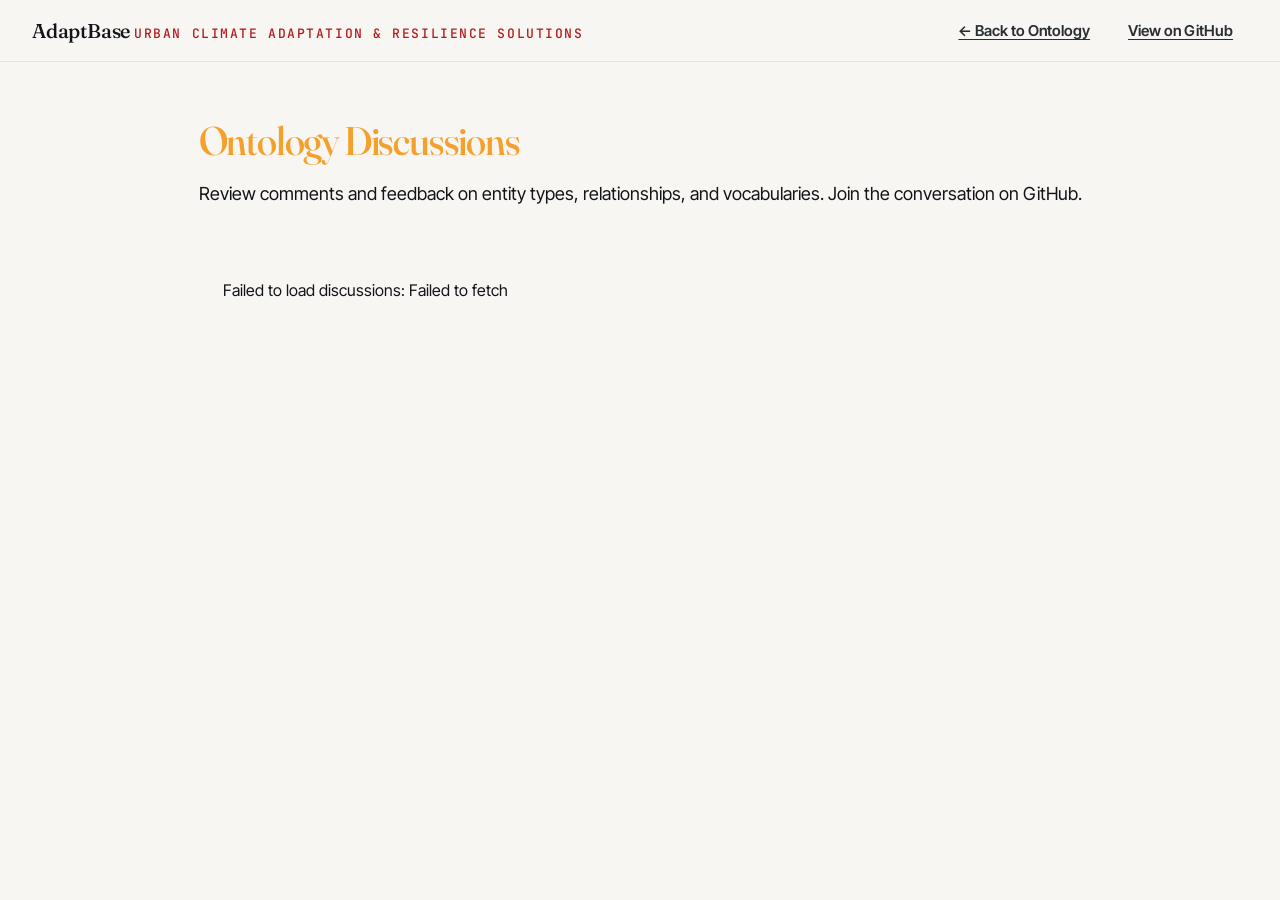
<file: discussions.html>
<!doctype html>
<html lang="en">
<head>
<meta charset="utf-8" />
<meta name="viewport" content="width=device-width, initial-scale=1" />
<title>Discussions — AdaptBase Ontology</title>
<link rel="preconnect" href="https://fonts.googleapis.com">
<link rel="preconnect" href="https://fonts.gstatic.com" crossorigin>
<link href="https://fonts.googleapis.com/css2?family=Fraunces:opsz,wght@9..144,400;9..144,500;9..144,600;9..144,700&family=Instrument+Serif:ital@0;1&family=Inter+Tight:wght@400;500;600;700;800&family=JetBrains+Mono:wght@400;500;600&display=swap" rel="stylesheet">
<link rel="stylesheet" href="styles/tokens.css" />
<link rel="stylesheet" href="styles/app.css" />
<style>
.discussions-container {
  max-width: 1200px;
  margin: 0 auto;
  padding: 2rem;
}

.discussions-header {
  margin-bottom: 3rem;
}

.discussions-header h1 {
  font-family: var(--font-display);
  font-size: 2.5rem;
  margin-bottom: 0.5rem;
  color: var(--sodium);
}

.discussions-header p {
  font-size: 1.125rem;
  color: var(--sodium-dim);
  line-height: 1.6;
}

.section {
  margin-bottom: 4rem;
}

.section-header {
  display: flex;
  align-items: center;
  justify-content: space-between;
  margin-bottom: 1.5rem;
  padding-bottom: 0.75rem;
  border-bottom: 1px solid var(--bord);
}

.section-header h2 {
  font-family: var(--font-display);
  font-size: 1.5rem;
  color: var(--sodium);
  margin: 0;
}

.section-count {
  font-size: 0.875rem;
  color: var(--sodium-dim);
  font-weight: 500;
}

.discussion-list {
  display: flex;
  flex-direction: column;
  gap: 1rem;
}

.discussion-item {
  background: var(--carb);
  border: 1px solid var(--bord);
  border-radius: 8px;
  padding: 1.25rem;
  transition: all 0.15s ease;
  text-decoration: none;
  color: inherit;
  display: block;
}

.discussion-item:hover {
  border-color: var(--blue);
  transform: translateY(-1px);
  box-shadow: 0 4px 12px rgba(0,0,0,0.1);
}

.discussion-item-header {
  display: flex;
  align-items: flex-start;
  justify-content: space-between;
  gap: 1rem;
  margin-bottom: 0.5rem;
}

.discussion-item-title {
  font-weight: 600;
  font-size: 1.125rem;
  color: var(--sodium);
  margin: 0;
  flex: 1;
}

.discussion-item-meta {
  display: flex;
  align-items: center;
  gap: 1rem;
  font-size: 0.875rem;
  color: var(--sodium-dim);
}

.discussion-item-label {
  display: inline-flex;
  align-items: center;
  padding: 0.25rem 0.75rem;
  background: var(--hydrogen);
  border-radius: 12px;
  font-size: 0.75rem;
  font-weight: 600;
  font-family: var(--font-mono);
  color: var(--blue);
}

.discussion-item-comments {
  display: flex;
  align-items: center;
  gap: 0.25rem;
  color: var(--sodium-dim);
}

.discussion-item-comments svg {
  width: 14px;
  height: 14px;
}

.grouped-section {
  margin-top: 2rem;
}

.group-header {
  font-weight: 600;
  font-size: 1rem;
  color: var(--sodium);
  margin-bottom: 1rem;
  padding-left: 0.5rem;
  border-left: 3px solid var(--blue);
}

.loading {
  text-align: center;
  padding: 4rem 2rem;
  color: var(--sodium-dim);
  font-size: 1.125rem;
}

.error {
  background: var(--carn-soft);
  border: 1px solid var(--carn);
  border-radius: 8px;
  padding: 1.5rem;
  color: var(--carn);
  margin: 2rem 0;
}

.empty {
  text-align: center;
  padding: 3rem 2rem;
  color: var(--sodium-dim);
  font-size: 1rem;
}

.tabs {
  display: flex;
  gap: 0.5rem;
  margin-bottom: 2rem;
  border-bottom: 1px solid var(--bord);
}

.tab {
  padding: 0.75rem 1.5rem;
  background: none;
  border: none;
  border-bottom: 2px solid transparent;
  color: var(--sodium-dim);
  font-weight: 600;
  cursor: pointer;
  transition: all 0.15s ease;
}

.tab:hover {
  color: var(--sodium);
}

.tab.active {
  color: var(--blue);
  border-bottom-color: var(--blue);
}

.tab-content {
  display: none;
}

.tab-content.active {
  display: block;
}
</style>
</head>
<body>

<header class="site-header">
  <div class="brand-lockup">
    <div class="brand-title">
      <a href="index.html" style="text-decoration: none; color: inherit;">
        <span class="project-name">AdaptBase</span>
        <span class="brand-subtitle">Urban Climate Adaptation &amp; Resilience Solutions</span>
      </a>
    </div>
  </div>

  <div class="header-actions">
    <a href="index.html" class="btn btn-ghost">← Back to Ontology</a>
    <a href="https://github.com/Cornell-Tech-Urban-Tech-Hub/adaptbase-ontology/issues?q=is%3Aissue+label%3Areview" target="_blank" rel="noopener" class="btn btn-ghost">View on GitHub</a>
  </div>
</header>

<main class="discussions-container">
  <div class="discussions-header">
    <h1>Ontology Discussions</h1>
    <p>Review comments and feedback on entity types, relationships, and vocabularies. Join the conversation on GitHub.</p>
  </div>

  <div id="loading" class="loading">Loading discussions…</div>
  <div id="error" class="error" style="display: none;"></div>
  <div id="content" style="display: none;">

    <div class="tabs">
      <button class="tab active" data-tab="recent">Most Recent</button>
      <button class="tab" data-tab="active">Most Active</button>
      <button class="tab" data-tab="entities">By Entity Type</button>
      <button class="tab" data-tab="relationships">By Relationship</button>
    </div>

    <div id="tab-recent" class="tab-content active">
      <div class="section">
        <div class="discussion-list" id="recent-list"></div>
      </div>
    </div>

    <div id="tab-active" class="tab-content">
      <div class="section">
        <div class="discussion-list" id="active-list"></div>
      </div>
    </div>

    <div id="tab-entities" class="tab-content">
      <div class="section" id="entities-section"></div>
    </div>

    <div id="tab-relationships" class="tab-content">
      <div class="section" id="relationships-section"></div>
    </div>

  </div>
</main>

<script>
(function() {
  const REPO_OWNER = 'Cornell-Tech-Urban-Tech-Hub';
  const REPO_NAME = 'adaptbase-ontology';
  const API_BASE = `https://api.github.com/repos/${REPO_OWNER}/${REPO_NAME}`;

  function timeAgo(dateStr) {
    const now = Date.now();
    const then = new Date(dateStr).getTime();
    const diff = now - then;
    const mins = Math.floor(diff / 60000);
    if (mins < 1) return 'just now';
    if (mins < 60) return `${mins}m ago`;
    const hours = Math.floor(mins / 60);
    if (hours < 24) return `${hours}h ago`;
    const days = Math.floor(hours / 24);
    if (days < 30) return `${days}d ago`;
    return new Date(dateStr).toLocaleDateString('en-US', { month: 'short', day: 'numeric', year: 'numeric' });
  }

  function esc(s) {
    return String(s ?? '').replace(/[&<>"]/g, c => ({
      '&':'&amp;', '<':'&lt;', '>':'&gt;', '"':'&quot;'
    }[c]));
  }

  function extractOntologyLabel(issue) {
    const ontologyLabel = issue.labels.find(l => l.name.startsWith('ontology:'));
    if (!ontologyLabel) return null;
    const key = ontologyLabel.name.replace('ontology:', '');
    return {
      key,
      isRelationship: key.includes(':'),
      label: key
    };
  }

  function renderDiscussionItem(issue) {
    const ontLabel = extractOntologyLabel(issue);
    const labelText = ontLabel ? ontLabel.label : 'general';

    return `
      <a href="${esc(issue.html_url)}" target="_blank" rel="noopener" class="discussion-item">
        <div class="discussion-item-header">
          <h3 class="discussion-item-title">${esc(issue.title)}</h3>
          <div class="discussion-item-meta">
            <span class="discussion-item-label">${esc(labelText)}</span>
            ${issue.comments > 0 ? `
              <span class="discussion-item-comments">
                <svg fill="none" stroke="currentColor" viewBox="0 0 24 24"><path stroke-linecap="round" stroke-linejoin="round" stroke-width="2" d="M8 12h.01M12 12h.01M16 12h.01M21 12c0 4.418-4.03 8-9 8a9.863 9.863 0 01-4.255-.949L3 20l1.395-3.72C3.512 15.042 3 13.574 3 12c0-4.418 4.03-8 9-8s9 3.582 9 8z"/></svg>
                ${issue.comments}
              </span>
            ` : ''}
          </div>
        </div>
        <div class="discussion-item-meta">
          <span>Opened by ${esc(issue.user.login)}</span>
          <span>•</span>
          <span>${timeAgo(issue.created_at)}</span>
        </div>
      </a>
    `;
  }

  async function loadDiscussions() {
    try {
      const url = `${API_BASE}/issues?labels=review&state=open&per_page=100`;
      const res = await fetch(url, {
        headers: { 'Accept': 'application/vnd.github.v3+json' },
      });

      if (!res.ok) {
        throw new Error(`GitHub API returned ${res.status}`);
      }

      const issues = await res.json();

      if (issues.length === 0) {
        document.getElementById('loading').innerHTML = '<div class="empty">No discussions yet. Be the first to leave feedback on the ontology!</div>';
        return;
      }

      // Sort and group
      const recent = [...issues].sort((a, b) => new Date(b.created_at) - new Date(a.created_at));
      const active = [...issues].sort((a, b) => b.comments - a.comments);

      const entities = {};
      const relationships = {};

      issues.forEach(issue => {
        const ontLabel = extractOntologyLabel(issue);
        if (ontLabel) {
          const target = ontLabel.isRelationship ? relationships : entities;
          if (!target[ontLabel.label]) {
            target[ontLabel.label] = [];
          }
          target[ontLabel.label].push(issue);
        }
      });

      // Render Most Recent
      document.getElementById('recent-list').innerHTML = recent.map(renderDiscussionItem).join('');

      // Render Most Active
      document.getElementById('active-list').innerHTML = active.map(renderDiscussionItem).join('');

      // Render By Entity Type
      const entitiesHtml = Object.keys(entities).sort().map(label => {
        const groupIssues = entities[label];
        return `
          <div class="grouped-section">
            <div class="group-header">${esc(label)} <span class="section-count">(${groupIssues.length})</span></div>
            <div class="discussion-list">
              ${groupIssues.map(renderDiscussionItem).join('')}
            </div>
          </div>
        `;
      }).join('');

      document.getElementById('entities-section').innerHTML = entitiesHtml || '<div class="empty">No entity type discussions yet.</div>';

      // Render By Relationship
      const relationshipsHtml = Object.keys(relationships).sort().map(label => {
        const groupIssues = relationships[label];
        return `
          <div class="grouped-section">
            <div class="group-header">${esc(label)} <span class="section-count">(${groupIssues.length})</span></div>
            <div class="discussion-list">
              ${groupIssues.map(renderDiscussionItem).join('')}
            </div>
          </div>
        `;
      }).join('');

      document.getElementById('relationships-section').innerHTML = relationshipsHtml || '<div class="empty">No relationship discussions yet.</div>';

      // Show content
      document.getElementById('loading').style.display = 'none';
      document.getElementById('content').style.display = 'block';

    } catch (err) {
      document.getElementById('loading').style.display = 'none';
      document.getElementById('error').textContent = `Failed to load discussions: ${err.message}`;
      document.getElementById('error').style.display = 'block';
    }
  }

  // Tab switching
  document.addEventListener('click', (e) => {
    if (e.target.classList.contains('tab')) {
      const tabName = e.target.dataset.tab;

      // Update tab buttons
      document.querySelectorAll('.tab').forEach(t => t.classList.remove('active'));
      e.target.classList.add('active');

      // Update tab content
      document.querySelectorAll('.tab-content').forEach(c => c.classList.remove('active'));
      document.getElementById(`tab-${tabName}`).classList.add('active');
    }
  });

  // Load on page load
  loadDiscussions();
})();
</script>

</body>
</html>
</file>
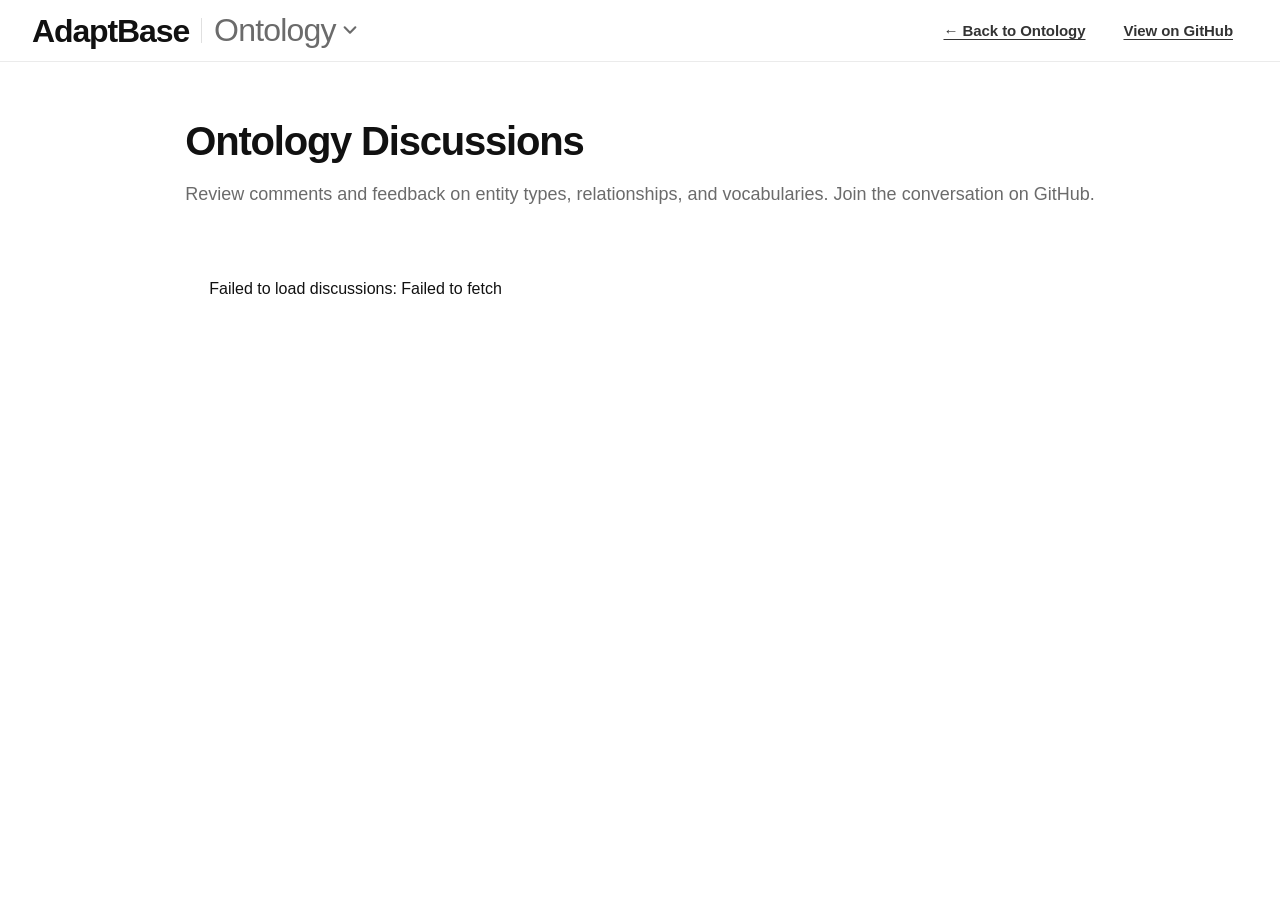
<file: viewer/discussions.html>
<!doctype html>
<html lang="en">
<head>
<meta charset="utf-8" />
<meta name="viewport" content="width=device-width, initial-scale=1" />
<title>Discussions — AdaptBase Ontology</title>
<link rel="icon" type="image/svg+xml" href="favicon.svg" />
<link rel="stylesheet" href="styles/tokens.css?v=ui16" />
<link rel="stylesheet" href="styles/app.css?v=ui16" />
<style>
.discussions-container {
  max-width: 1200px;
  margin: 0 auto;
  padding: 2rem;
}

.discussions-header {
  margin-bottom: 3rem;
}

.discussions-header h1 {
  font-family: var(--font-display);
  font-size: 2.5rem;
  margin-bottom: 0.5rem;
  color: var(--ink);
}

.discussions-header p {
  font-size: 1.125rem;
  color: var(--fg-3);
  line-height: 1.6;
}

.section {
  margin-bottom: 4rem;
}

.section-header {
  display: flex;
  align-items: center;
  justify-content: space-between;
  margin-bottom: 1.5rem;
  padding-bottom: 0.75rem;
  border-bottom: 1px solid var(--bord);
}

.section-header h2 {
  font-family: var(--font-display);
  font-size: 1.5rem;
  color: var(--ink);
  margin: 0;
}

.section-count {
  font-size: 0.875rem;
  color: var(--fg-3);
  font-weight: 500;
}

.discussion-list {
  display: flex;
  flex-direction: column;
  gap: 1rem;
}

.discussion-item {
  background: var(--carb);
  border: 1px solid var(--bord);
  border-radius: 8px;
  padding: 1.25rem;
  transition: all 0.15s ease;
  text-decoration: none;
  color: inherit;
  display: block;
}

.discussion-item:hover {
  border-color: var(--blue);
  transform: translateY(-1px);
  box-shadow: 0 4px 12px rgba(0,0,0,0.1);
}

.discussion-item-header {
  display: flex;
  align-items: flex-start;
  justify-content: space-between;
  gap: 1rem;
  margin-bottom: 0.5rem;
}

.discussion-item-title {
  font-weight: 600;
  font-size: 1.125rem;
  color: var(--ink);
  margin: 0;
  flex: 1;
}

.discussion-item-meta {
  display: flex;
  align-items: center;
  gap: 1rem;
  font-size: 0.875rem;
  color: var(--fg-3);
}

.discussion-item-label {
  display: inline-flex;
  align-items: center;
  padding: 0.25rem 0.75rem;
  background: var(--hydrogen);
  border-radius: 12px;
  font-size: 0.75rem;
  font-weight: 600;
  font-family: var(--font-mono);
  color: var(--blue);
}

.discussion-item-comments {
  display: flex;
  align-items: center;
  gap: 0.25rem;
  color: var(--fg-3);
}

.discussion-item-comments svg {
  width: 14px;
  height: 14px;
}

.grouped-section {
  margin-top: 2rem;
}

.group-header {
  font-weight: 600;
  font-size: 1rem;
  color: var(--ink);
  margin-bottom: 1rem;
  padding-left: 0.5rem;
  border-left: 3px solid var(--blue);
}

.loading {
  text-align: center;
  padding: 4rem 2rem;
  color: var(--fg-3);
  font-size: 1.125rem;
}

.error {
  background: var(--carn-soft);
  border: 1px solid var(--carn);
  border-radius: 8px;
  padding: 1.5rem;
  color: var(--carn);
  margin: 2rem 0;
}

.empty {
  text-align: center;
  padding: 3rem 2rem;
  color: var(--fg-3);
  font-size: 1rem;
}

.tabs {
  display: flex;
  gap: 0.5rem;
  margin-bottom: 2rem;
  border-bottom: 1px solid var(--bord);
}

.tab {
  padding: 0.75rem 1.5rem;
  background: none;
  border: none;
  border-bottom: 2px solid transparent;
  color: var(--fg-3);
  font-weight: 600;
  cursor: pointer;
  transition: all 0.15s ease;
}

.tab:hover {
  color: var(--ink);
}

.tab.active {
  color: var(--blue);
  border-bottom-color: var(--blue);
}

.tab-content {
  display: none;
}

.tab-content.active {
  display: block;
}
</style>
</head>
<body>

<header class="site-header">
  <div class="brand-lockup">
    <div class="brand-title">
      <a href="index.html" class="project-name" style="text-decoration:none">AdaptBase</a>
      <span class="brand-divider" aria-hidden="true"></span>
      <details class="site-switch">
        <summary class="brand-section" aria-label="Ontology. Switch AdaptBase site">Ontology<svg class="chev" viewBox="0 0 12 12" aria-hidden="true"><path d="M2 4l4 4 4-4" fill="none" stroke="currentColor" stroke-width="1.6" stroke-linecap="round" stroke-linejoin="round"/></svg></summary>
        <nav class="site-switch-menu" aria-label="AdaptBase sites">
          <a href="https://search.adaptbase.us/"><b>Graph</b><span>Search and explore the knowledge graph</span></a>
          <a href="https://research.adaptbase.us/"><b>Research</b><span>Ask a question, get a report cited to the plans</span></a>
          <a href="https://plans.adaptbase.us/"><b>Plans</b><span>The library of adaptation and resilience plans</span></a>
          <a href="https://ontology.adaptbase.us/" aria-current="page"><b>Ontology</b><span>The types and relationships behind the graph</span></a>
          <hr />
          <a href="https://www.adaptbase.us/"><b>AdaptBase</b><span>About the project</span></a>
        </nav>
      </details>
    </div>
  </div>

  <div class="header-actions">
    <a href="index.html" class="btn btn-ghost">← Back to Ontology</a>
    <a href="https://github.com/Cornell-Tech-Urban-Tech-Hub/adaptbase-ontology/issues?q=is%3Aissue+label%3Areview" target="_blank" rel="noopener" class="btn btn-ghost">View on GitHub</a>
  </div>
</header>

<main class="discussions-container">
  <div class="discussions-header">
    <h1>Ontology Discussions</h1>
    <p>Review comments and feedback on entity types, relationships, and vocabularies. Join the conversation on GitHub.</p>
  </div>

  <div id="loading" class="loading">Loading discussions…</div>
  <div id="error" class="error" style="display: none;"></div>
  <div id="content" style="display: none;">

    <div class="tabs">
      <button class="tab active" data-tab="recent">Most Recent</button>
      <button class="tab" data-tab="active">Most Active</button>
      <button class="tab" data-tab="entities">By Entity Type</button>
      <button class="tab" data-tab="relationships">By Relationship</button>
    </div>

    <div id="tab-recent" class="tab-content active">
      <div class="section">
        <div class="discussion-list" id="recent-list"></div>
      </div>
    </div>

    <div id="tab-active" class="tab-content">
      <div class="section">
        <div class="discussion-list" id="active-list"></div>
      </div>
    </div>

    <div id="tab-entities" class="tab-content">
      <div class="section" id="entities-section"></div>
    </div>

    <div id="tab-relationships" class="tab-content">
      <div class="section" id="relationships-section"></div>
    </div>

  </div>
</main>

<script>
(function() {
  const REPO_OWNER = 'Cornell-Tech-Urban-Tech-Hub';
  const REPO_NAME = 'adaptbase-ontology';
  const API_BASE = `https://api.github.com/repos/${REPO_OWNER}/${REPO_NAME}`;

  function timeAgo(dateStr) {
    const now = Date.now();
    const then = new Date(dateStr).getTime();
    const diff = now - then;
    const mins = Math.floor(diff / 60000);
    if (mins < 1) return 'just now';
    if (mins < 60) return `${mins}m ago`;
    const hours = Math.floor(mins / 60);
    if (hours < 24) return `${hours}h ago`;
    const days = Math.floor(hours / 24);
    if (days < 30) return `${days}d ago`;
    return new Date(dateStr).toLocaleDateString('en-US', { month: 'short', day: 'numeric', year: 'numeric' });
  }

  function esc(s) {
    return String(s ?? '').replace(/[&<>"]/g, c => ({
      '&':'&amp;', '<':'&lt;', '>':'&gt;', '"':'&quot;'
    }[c]));
  }

  function extractOntologyLabel(issue) {
    const ontologyLabel = issue.labels.find(l => l.name.startsWith('ontology:'));
    if (!ontologyLabel) return null;
    const key = ontologyLabel.name.replace('ontology:', '');
    return {
      key,
      isRelationship: key.includes(':'),
      label: key
    };
  }

  function renderDiscussionItem(issue) {
    const ontLabel = extractOntologyLabel(issue);
    const labelText = ontLabel ? ontLabel.label : 'general';

    return `
      <a href="${esc(issue.html_url)}" target="_blank" rel="noopener" class="discussion-item">
        <div class="discussion-item-header">
          <h3 class="discussion-item-title">${esc(issue.title)}</h3>
          <div class="discussion-item-meta">
            <span class="discussion-item-label">${esc(labelText)}</span>
            ${issue.comments > 0 ? `
              <span class="discussion-item-comments">
                <svg fill="none" stroke="currentColor" viewBox="0 0 24 24"><path stroke-linecap="round" stroke-linejoin="round" stroke-width="2" d="M8 12h.01M12 12h.01M16 12h.01M21 12c0 4.418-4.03 8-9 8a9.863 9.863 0 01-4.255-.949L3 20l1.395-3.72C3.512 15.042 3 13.574 3 12c0-4.418 4.03-8 9-8s9 3.582 9 8z"/></svg>
                ${issue.comments}
              </span>
            ` : ''}
          </div>
        </div>
        <div class="discussion-item-meta">
          <span>Opened by ${esc(issue.user.login)}</span>
          <span>•</span>
          <span>${timeAgo(issue.created_at)}</span>
        </div>
      </a>
    `;
  }

  async function loadDiscussions() {
    try {
      const url = `${API_BASE}/issues?labels=review&state=open&per_page=100`;
      const res = await fetch(url, {
        headers: { 'Accept': 'application/vnd.github.v3+json' },
      });

      if (!res.ok) {
        throw new Error(`GitHub API returned ${res.status}`);
      }

      const issues = await res.json();

      if (issues.length === 0) {
        document.getElementById('loading').innerHTML = '<div class="empty">No discussions yet. Be the first to leave feedback on the ontology!</div>';
        return;
      }

      // Sort and group
      const recent = [...issues].sort((a, b) => new Date(b.created_at) - new Date(a.created_at));
      const active = [...issues].sort((a, b) => b.comments - a.comments);

      const entities = {};
      const relationships = {};

      issues.forEach(issue => {
        const ontLabel = extractOntologyLabel(issue);
        if (ontLabel) {
          const target = ontLabel.isRelationship ? relationships : entities;
          if (!target[ontLabel.label]) {
            target[ontLabel.label] = [];
          }
          target[ontLabel.label].push(issue);
        }
      });

      // Render Most Recent
      document.getElementById('recent-list').innerHTML = recent.map(renderDiscussionItem).join('');

      // Render Most Active
      document.getElementById('active-list').innerHTML = active.map(renderDiscussionItem).join('');

      // Render By Entity Type
      const entitiesHtml = Object.keys(entities).sort().map(label => {
        const groupIssues = entities[label];
        return `
          <div class="grouped-section">
            <div class="group-header">${esc(label)} <span class="section-count">(${groupIssues.length})</span></div>
            <div class="discussion-list">
              ${groupIssues.map(renderDiscussionItem).join('')}
            </div>
          </div>
        `;
      }).join('');

      document.getElementById('entities-section').innerHTML = entitiesHtml || '<div class="empty">No entity type discussions yet.</div>';

      // Render By Relationship
      const relationshipsHtml = Object.keys(relationships).sort().map(label => {
        const groupIssues = relationships[label];
        return `
          <div class="grouped-section">
            <div class="group-header">${esc(label)} <span class="section-count">(${groupIssues.length})</span></div>
            <div class="discussion-list">
              ${groupIssues.map(renderDiscussionItem).join('')}
            </div>
          </div>
        `;
      }).join('');

      document.getElementById('relationships-section').innerHTML = relationshipsHtml || '<div class="empty">No relationship discussions yet.</div>';

      // Show content
      document.getElementById('loading').style.display = 'none';
      document.getElementById('content').style.display = 'block';

    } catch (err) {
      document.getElementById('loading').style.display = 'none';
      document.getElementById('error').textContent = `Failed to load discussions: ${err.message}`;
      document.getElementById('error').style.display = 'block';
    }
  }

  // Tab switching
  document.addEventListener('click', (e) => {
    if (e.target.classList.contains('tab')) {
      const tabName = e.target.dataset.tab;

      // Update tab buttons
      document.querySelectorAll('.tab').forEach(t => t.classList.remove('active'));
      e.target.classList.add('active');

      // Update tab content
      document.querySelectorAll('.tab-content').forEach(c => c.classList.remove('active'));
      document.getElementById(`tab-${tabName}`).classList.add('active');
    }
  });

  // Load on page load
  loadDiscussions();
})();
</script>

<script src="scripts/site-switch.js?v=ui16"></script>
</body>
</html>
</file>
<file: styles/tokens.css>
/* =========================================================================
   Urban Tech Hub — Design System
   Colors + Typography foundations
   ========================================================================= */

/* --- Fonts (Google Fonts — see fonts/README.md for substitution notes) --- */
@import url('https://fonts.googleapis.com/css2?family=Fraunces:opsz,wght@9..144,400;9..144,500;9..144,600;9..144,700&family=Instrument+Serif:ital@0;1&family=Inter+Tight:wght@400;500;600;700;800&family=JetBrains+Mono:wght@400;500;600&display=swap');

:root {
  /* =====================================================================
     COLOR SYSTEM
     Philosophy: Carnelian anchors the brand (Cornell heritage).
     Ink + concrete greys evoke architecture + city.
     Accent hues (blueprint, sodium, chlorophyll) come from urban
     infrastructure — wayfinding, street lamps, park canopies.
     ===================================================================== */

  /* --- Brand core --- */
  --carnelian:         #B31B1B;  /* Cornell's signature red */
  --carnelian-deep:    #8C1515;  /* Shadow / hover */
  --carnelian-bright:  #E4002B;  /* Electric moment — sparingly */

  /* --- Neutrals: ink → paper --- */
  --ink:               #121417;  /* Near-black, warm-cool neutral */
  --ink-2:             #2A2D33;  /* Body text on light */
  --graphite:          #4A4F57;  /* Secondary text */
  --concrete:          #8A8F98;  /* Tertiary, muted */
  --mist:              #C7CAD1;  /* Hairlines, disabled */
  --stone:             #E3E5E9;  /* Panel dividers */
  --fog:               #EFF0F3;  /* Subtle surface */
  --paper:             #F7F6F2;  /* Warm off-white — primary canvas */
  --paper-2:           #FBFAF6;  /* Elevated surface */
  --white:             #FFFFFF;

  /* --- Urban accents (use w/ intention, one per composition) --- */
  --blueprint:         #1E4DD8;  /* Civic blue, wayfinding */
  --blueprint-soft:    #D9E1F7;
  --sodium:            #F4A02C;  /* Streetlamp amber */
  --sodium-soft:       #FBE8C6;
  --chlorophyll:       #2E7D4F;  /* Park / sustainability */
  --chlorophyll-soft:  #D4E4D8;
  --slate-blue:        #2B3A55;  /* Night skyline */

  /* --- Semantic fg/bg --- */
  --fg-1:              var(--ink);
  --fg-2:              var(--ink-2);
  --fg-3:              var(--graphite);
  --fg-4:              var(--concrete);
  --fg-inverse:        var(--paper);
  --fg-brand:          var(--carnelian);
  --fg-link:           var(--carnelian-deep);

  --bg-1:              var(--paper);      /* Page */
  --bg-2:              var(--paper-2);    /* Card */
  --bg-3:              var(--fog);        /* Subtle zone */
  --bg-4:              var(--stone);      /* Divider zone */
  --bg-inverse:        var(--ink);
  --bg-brand:          var(--carnelian);

  /* --- Status --- */
  --status-info:       var(--blueprint);
  --status-success:    var(--chlorophyll);
  --status-warning:    var(--sodium);
  --status-danger:     var(--carnelian-bright);

  /* --- Borders --- */
  --border-hair:       rgba(18, 20, 23, 0.08);
  --border-soft:       rgba(18, 20, 23, 0.14);
  --border-firm:       rgba(18, 20, 23, 0.24);
  --border-ink:        var(--ink);

  /* =====================================================================
     TYPOGRAPHY
     Display: Fraunces (variable serif, slight opticals — editorial warmth)
     UI/Body: Inter Tight (neutral, legible, architecture-friendly)
     Mono:    JetBrains Mono (research / data)
     Accent:  Instrument Serif (italic, rare — pull-quotes + taglines)
     ===================================================================== */

  --font-display:  'Fraunces', 'Times New Roman', Georgia, serif;
  --font-sans:     'Inter Tight', -apple-system, BlinkMacSystemFont, 'Helvetica Neue', Arial, sans-serif;
  --font-mono:     'JetBrains Mono', ui-monospace, 'SF Mono', Menlo, Consolas, monospace;
  --font-accent:   'Instrument Serif', 'Fraunces', Georgia, serif;

  /* --- Type scale (fluid-ish, set in rem; 1rem = 16px) --- */
  --fs-xs:    0.8125rem;  /* 13 */
  --fs-sm:    0.9375rem;  /* 15 */
  --fs-base:  1.0625rem;  /* 17 */
  --fs-md:    1.25rem;    /* 20 */
  --fs-lg:    1.5rem;     /* 24 */
  --fs-xl:    1.875rem;   /* 30 */
  --fs-2xl:   2.375rem;   /* 38 */
  --fs-3xl:   3.125rem;   /* 50 */
  --fs-4xl:   4.25rem;    /* 68 */
  --fs-5xl:   5.75rem;    /* 92 */
  --fs-6xl:   7.75rem;    /* 124 — hero only */

  /* --- Weights --- */
  --fw-regular: 400;
  --fw-medium:  500;
  --fw-semi:    600;
  --fw-bold:    700;
  --fw-black:   800;

  /* --- Line heights --- */
  --lh-tight:   1.02;
  --lh-snug:    1.15;
  --lh-normal:  1.35;
  --lh-body:    1.55;
  --lh-loose:   1.75;

  /* --- Letter spacing --- */
  --ls-tight:   -0.03em;
  --ls-snug:    -0.015em;
  --ls-normal:  0;
  --ls-wide:    0.04em;
  --ls-eyebrow: 0.14em;   /* UPPERCASE eyebrows */

  /* =====================================================================
     SPACING — 4px base, linear then exponential
     ===================================================================== */
  --sp-0:   0;
  --sp-1:   0.25rem;   /* 4  */
  --sp-2:   0.5rem;    /* 8  */
  --sp-3:   0.75rem;   /* 12 */
  --sp-4:   1rem;      /* 16 */
  --sp-5:   1.5rem;    /* 24 */
  --sp-6:   2rem;      /* 32 */
  --sp-7:   3rem;      /* 48 */
  --sp-8:   4rem;      /* 64 */
  --sp-9:   6rem;      /* 96 */
  --sp-10:  8rem;      /* 128 */

  /* =====================================================================
     RADII — mostly square; capsules reserved for tags/pills
     ===================================================================== */
  --r-0:    0;
  --r-sm:   2px;
  --r-md:   4px;
  --r-lg:   8px;
  --r-xl:   14px;
  --r-pill: 999px;

  /* =====================================================================
     SHADOWS — low-contrast; paper-on-paper feel
     ===================================================================== */
  --shadow-0: none;
  --shadow-1: 0 1px 0 rgba(18,20,23,0.04), 0 1px 2px rgba(18,20,23,0.04);
  --shadow-2: 0 1px 0 rgba(18,20,23,0.04), 0 6px 16px -6px rgba(18,20,23,0.10);
  --shadow-3: 0 2px 0 rgba(18,20,23,0.04), 0 18px 40px -12px rgba(18,20,23,0.18);
  --shadow-inset: inset 0 0 0 1px var(--border-soft);

  /* =====================================================================
     MOTION
     ===================================================================== */
  --ease-standard: cubic-bezier(0.4, 0, 0.2, 1);
  --ease-out:      cubic-bezier(0.16, 1, 0.3, 1);
  --ease-in:       cubic-bezier(0.5, 0, 1, 1);
  --dur-fast:      120ms;
  --dur-base:      220ms;
  --dur-slow:      420ms;

  /* =====================================================================
     LAYOUT
     ===================================================================== */
  --container-narrow: 720px;
  --container:        1120px;
  --container-wide:   1360px;
  --rule-w:           1px;
}

/* =========================================================================
   SEMANTIC TYPE STYLES
   ========================================================================= */

.eyebrow, [data-type="eyebrow"] {
  font-family: var(--font-sans);
  font-size: var(--fs-xs);
  font-weight: var(--fw-semi);
  letter-spacing: var(--ls-eyebrow);
  text-transform: uppercase;
  color: var(--fg-brand);
}

.display, [data-type="display"],
h1.display {
  font-family: var(--font-display);
  font-size: var(--fs-5xl);
  font-weight: 500;
  font-variation-settings: "opsz" 144, "SOFT" 30;
  line-height: var(--lh-tight);
  letter-spacing: var(--ls-tight);
  color: var(--fg-1);
  text-wrap: balance;
}

h1, [data-type="h1"] {
  font-family: var(--font-display);
  font-size: var(--fs-4xl);
  font-weight: 500;
  font-variation-settings: "opsz" 96;
  line-height: var(--lh-tight);
  letter-spacing: var(--ls-tight);
  color: var(--fg-1);
  text-wrap: balance;
}

h2, [data-type="h2"] {
  font-family: var(--font-display);
  font-size: var(--fs-3xl);
  font-weight: 500;
  font-variation-settings: "opsz" 48;
  line-height: var(--lh-snug);
  letter-spacing: var(--ls-snug);
  color: var(--fg-1);
  text-wrap: balance;
}

h3, [data-type="h3"] {
  font-family: var(--font-sans);
  font-size: var(--fs-2xl);
  font-weight: var(--fw-semi);
  line-height: var(--lh-snug);
  letter-spacing: var(--ls-snug);
  color: var(--fg-1);
}

h4, [data-type="h4"] {
  font-family: var(--font-sans);
  font-size: var(--fs-xl);
  font-weight: var(--fw-semi);
  line-height: var(--lh-snug);
  color: var(--fg-1);
}

h5, [data-type="h5"] {
  font-family: var(--font-sans);
  font-size: var(--fs-lg);
  font-weight: var(--fw-semi);
  line-height: var(--lh-normal);
  color: var(--fg-1);
}

h6, [data-type="h6"] {
  font-family: var(--font-sans);
  font-size: var(--fs-md);
  font-weight: var(--fw-semi);
  line-height: var(--lh-normal);
  color: var(--fg-1);
}

p, [data-type="p"] {
  font-family: var(--font-sans);
  font-size: var(--fs-base);
  font-weight: var(--fw-regular);
  line-height: var(--lh-body);
  color: var(--fg-2);
}

.lede, [data-type="lede"] {
  font-family: var(--font-sans);
  font-size: var(--fs-lg);
  font-weight: var(--fw-regular);
  line-height: var(--lh-normal);
  color: var(--fg-2);
  text-wrap: pretty;
}

.small, [data-type="small"] {
  font-family: var(--font-sans);
  font-size: var(--fs-sm);
  line-height: var(--lh-body);
  color: var(--fg-3);
}

.caption, [data-type="caption"] {
  font-family: var(--font-sans);
  font-size: var(--fs-xs);
  line-height: var(--lh-normal);
  color: var(--fg-4);
  letter-spacing: 0.01em;
}

code, .code, [data-type="code"] {
  font-family: var(--font-mono);
  font-size: 0.92em;
  font-weight: var(--fw-medium);
  color: var(--fg-2);
}

.quote, [data-type="quote"] {
  font-family: var(--font-accent);
  font-style: italic;
  font-size: var(--fs-2xl);
  font-weight: 400;
  line-height: var(--lh-snug);
  letter-spacing: -0.01em;
  color: var(--fg-1);
  text-wrap: balance;
}

.mono-eyebrow, [data-type="mono-eyebrow"] {
  font-family: var(--font-mono);
  font-size: var(--fs-xs);
  font-weight: var(--fw-medium);
  letter-spacing: 0.06em;
  text-transform: uppercase;
  color: var(--fg-3);
}

/* --- Links --- */
a, [data-type="link"] {
  color: var(--fg-link);
  text-decoration: underline;
  text-decoration-thickness: 1px;
  text-underline-offset: 0.18em;
  transition: color var(--dur-fast) var(--ease-standard);
}
a:hover { color: var(--carnelian-bright); }

/* =========================================================================
   UTILITIES
   ========================================================================= */
.bg-paper   { background: var(--bg-1); color: var(--fg-1); }
.bg-ink     { background: var(--bg-inverse); color: var(--fg-inverse); }
.bg-carnelian { background: var(--bg-brand); color: var(--white); }
.rule       { height: 1px; background: var(--border-soft); border: 0; }
.rule-firm  { height: 1px; background: var(--border-ink); border: 0; }
</file>
<file: styles/app.css>
@import url('./tokens.css');

*, *::before, *::after { box-sizing: border-box; }

html, body {
  margin: 0;
  padding: 0;
  background: var(--bg-1);
  color: var(--fg-1);
  font-family: var(--font-sans);
  -webkit-font-smoothing: antialiased;
  text-rendering: optimizeLegibility;
}

html { overflow-x: hidden; }

body {
  display: flex;
  flex-direction: column;
  min-height: 100vh;
  overflow: hidden;
  height: 100vh;
  min-width: 0;
}

/* ============ HEADER ============ */
.site-header {
  display: flex;
  align-items: center;
  gap: var(--sp-5);
  padding: var(--sp-3) var(--sp-6);
  background: var(--bg-1);
  border-bottom: 1px solid var(--border-hair);
  flex-shrink: 0;
  position: relative;
  z-index: 20;
}

.brand-lockup {
  display: flex;
  align-items: center;
  gap: var(--sp-4);
}
.brand-lockup img {
  height: 28px;
  width: auto;
  display: block;
}
.brand-divider {
  width: 1px; height: 22px; background: var(--border-soft);
}
.brand-title {
  display: flex; flex-direction: row; align-items: baseline; gap: var(--sp-3); line-height: 1.1; white-space: nowrap;
}
.brand-title .eyebrow-mono {
  font-family: var(--font-mono);
  font-size: var(--fs-xs);
  font-weight: 500;
  color: var(--fg-brand);
  letter-spacing: 0.14em;
  text-transform: uppercase;
}
.brand-title .project-name {
  font-family: var(--font-display);
  font-weight: 500;
  font-size: var(--fs-md);
  color: var(--fg-1);
  font-variation-settings: "opsz" 24;
  letter-spacing: -0.01em;
}
.brand-subtitle {
  font-family: var(--font-mono);
  font-size: var(--fs-xs);
  font-weight: 500;
  color: var(--fg-brand);
  letter-spacing: 0.12em;
  text-transform: uppercase;
}

.header-actions {
  display: flex;
  gap: var(--sp-2);
  align-items: center;
  margin-left: auto;
}

.github-link {
  display: flex;
  align-items: center;
  opacity: 0.6;
  transition: opacity 0.15s;
}
.github-link:hover {
  opacity: 1;
}


.btn {
  font-family: var(--font-sans);
  font-size: var(--fs-sm);
  font-weight: 600;
  line-height: 1;
  padding: 10px 14px;
  border-radius: var(--r-sm);
  border: 1px solid transparent;
  cursor: pointer;
  letter-spacing: -0.005em;
  transition: background var(--dur-fast) var(--ease-standard),
              color var(--dur-fast) var(--ease-standard),
              border-color var(--dur-fast) var(--ease-standard);
  display: inline-flex;
  align-items: center;
  gap: 6px;
}
.btn-primary {
  background: var(--carnelian);
  color: white;
}
.btn-primary:hover { background: var(--carnelian-deep); }
.btn-secondary {
  background: transparent;
  color: var(--fg-1);
  border-color: var(--ink);
}
.btn-secondary:hover { background: rgba(18,20,23,0.06); }
.btn-ghost {
  background: transparent;
  color: var(--fg-2);
}
.btn-ghost:hover { background: rgba(18,20,23,0.06); color: var(--fg-1); }

.version-select {
  font-family: var(--font-mono);
  font-size: var(--fs-xs);
  letter-spacing: 0.06em;
  text-transform: uppercase;
  appearance: auto;
  padding-right: 24px;
}

/* ============ ABOUT MODAL ============ */
.about-content {
  display: flex;
  flex-direction: column;
  gap: var(--sp-4);
}
.about-lede {
  font-size: var(--fs-base);
  line-height: 1.6;
  color: var(--fg-2);
  margin: 0;
  padding-bottom: var(--sp-3);
  border-bottom: 1px solid var(--border-hair);
}
.about-section {
  display: flex;
  flex-direction: column;
  gap: 8px;
}
.about-section h4 {
  font-family: var(--font-mono);
  font-size: var(--fs-xs);
  font-weight: 600;
  letter-spacing: 0.14em;
  text-transform: uppercase;
  color: var(--fg-3);
  margin: 0;
}
.about-section p {
  font-size: var(--fs-sm);
  line-height: 1.6;
  color: var(--fg-2);
  margin: 0;
  text-wrap: pretty;
}
.about-section strong { color: var(--fg-1); font-weight: 600; }
.about-list {
  margin: 0;
  padding-left: 18px;
  display: flex;
  flex-direction: column;
  gap: 6px;
}
.about-list li {
  font-size: var(--fs-sm);
  line-height: 1.55;
  color: var(--fg-2);
}
.about-list li strong { color: var(--fg-1); }

/* ============ HERO STRIP (above the graph) ============ */
.hero {
  padding: var(--sp-4) var(--sp-6) var(--sp-4);
  background: var(--bg-1);
  border-bottom: 1px solid var(--border-hair);
  flex-shrink: 0;
  max-height: 36vh;
  overflow: visible;
  position: relative;
  z-index: 10;
}
.hero-inner {
  display: flex;
  flex-direction: column;
  gap: var(--sp-4);
  max-width: 1600px;
  margin: 0 auto;
}
.hero-headline {
  width: 100%;
}
.hero-detail {
  display: grid;
  grid-template-columns: 1fr auto;
  align-items: start;
  gap: var(--sp-6);
}
@media (max-height: 720px) {
  .hero { padding: 10px var(--sp-6); }
  .hero h1 { font-size: var(--fs-lg) !important; margin-bottom: 2px !important; }
  .hero .lede { display: none; }
  .hero .eyebrow { margin-bottom: 2px !important; font-size: var(--fs-xs) !important; }
  .hero-stats .stat .num { font-size: var(--fs-lg) !important; }
  .hero-stats { gap: var(--sp-5) !important; }
}
@media (max-width: 900px) {
  .hero-stats { display: none; }
  .hero-detail { grid-template-columns: 1fr; }
}
.hero .eyebrow {
  font-family: var(--font-mono);
  font-size: var(--fs-xs);
  letter-spacing: 0.12em;
  text-transform: uppercase;
  color: var(--fg-brand);
  margin-bottom: var(--sp-2);
}
.hero h1 {
  font-family: var(--font-display);
  font-size: var(--fs-2xl);
  font-weight: 500;
  font-variation-settings: "opsz" 48;
  line-height: 1.05;
  letter-spacing: -0.02em;
  margin: 0 0 6px 0;
  color: var(--fg-1);
  text-wrap: balance;
}
.hero h1 em {
  font-family: var(--font-accent);
  font-style: italic;
  font-weight: 400;
  color: var(--carnelian);
}
.hero .lede {
  font-family: var(--font-sans);
  font-size: var(--fs-base);
  line-height: 1.55;
  color: var(--fg-3);
  max-width: none;
  margin: 0;
  text-wrap: pretty;
}

.hero-stats {
  display: flex;
  gap: var(--sp-6);
  font-family: var(--font-mono);
  padding-bottom: 4px;
  align-items: center;
  position: relative;
}
.stat {
  display: flex;
  flex-direction: column;
  line-height: 1;
  gap: 6px;
}
.stat .num {
  font-family: var(--font-display);
  font-size: var(--fs-xl);
  font-weight: 500;
  font-variation-settings: "opsz" 36;
  color: var(--fg-1);
  letter-spacing: -0.02em;
}
.stat .lbl {
  font-size: var(--fs-xs);
  letter-spacing: 0.12em;
  text-transform: uppercase;
  color: var(--fg-4);
}
.stat-link {
  cursor: pointer;
  border-radius: var(--r-sm);
  padding: var(--sp-2);
  margin: calc(-1 * var(--sp-2));
  transition: background var(--dur-fast) var(--ease-standard);
}
.stat-link:hover {
  background: rgba(18,20,23,0.06);
}
.stat-link:hover .lbl {
  color: var(--fg-2);
}

.stat-list {
  list-style: none;
  margin: 0;
  padding: 0;
}
.stat-list-item {
  display: flex;
  align-items: center;
  gap: 10px;
  padding: 8px 10px;
  border-radius: var(--r-sm);
  cursor: pointer;
  transition: background var(--dur-fast) var(--ease-standard);
}
.stat-list-item:hover {
  background: rgba(18,20,23,0.06);
}
.stat-list-item .swatch {
  width: 8px;
  height: 8px;
  border-radius: 50%;
  flex-shrink: 0;
}
.stat-list-name {
  font-family: var(--font-sans);
  font-size: var(--fs-sm);
  font-weight: 500;
  color: var(--fg-1);
}
.stat-list-meta {
  margin-left: auto;
  font-family: var(--font-mono);
  font-size: var(--fs-xs);
  color: var(--fg-4);
  letter-spacing: 0.04em;
}

/* ============ MAIN SPLIT ============ */
.workspace {
  flex: 1;
  display: grid;
  grid-template-columns: 1fr 420px;
  min-height: 340px;
  overflow: hidden;
}
@media (max-width: 1100px) {
  .workspace { grid-template-columns: 1fr 360px; }
}
@media (max-width: 900px) {
  .workspace { grid-template-columns: 1fr 320px; }
}

.mobile-inspector-toggle { display: none; }

/* ------ graph pane ------ */
.graph-pane {
  position: relative;
  background: var(--bg-1);
  overflow: hidden;
  border-right: 1px solid var(--border-hair);
}

.graph-canvas {
  position: absolute;
  inset: 0;
  width: 100%;
  height: 100%;
  display: block;
  cursor: grab;
}
.graph-canvas:active { cursor: grabbing; }

/* Faint blueprint grid on paper background, drawn as CSS */
.graph-pane::before {
  content: "";
  position: absolute; inset: 0;
  background-image:
    linear-gradient(to right, rgba(18,20,23,0.035) 1px, transparent 1px),
    linear-gradient(to bottom, rgba(18,20,23,0.035) 1px, transparent 1px);
  background-size: 48px 48px;
  pointer-events: none;
  mask-image: radial-gradient(ellipse at center, black 40%, transparent 95%);
  -webkit-mask-image: radial-gradient(ellipse at center, black 40%, transparent 95%);
}

/* Floating overlays over the graph */
.graph-overlay {
  position: absolute;
  z-index: 3;
  background: rgba(251, 250, 246, 0.92);
  backdrop-filter: saturate(140%) blur(8px);
  -webkit-backdrop-filter: saturate(140%) blur(8px);
  border: 1px solid var(--border-soft);
  border-radius: var(--r-md);
  box-shadow: var(--shadow-1);
}

/* Search + title overlay, top-left */
.graph-topbar {
  top: var(--sp-5);
  left: var(--sp-5);
  right: var(--sp-5);
  display: flex;
  gap: var(--sp-3);
  align-items: center;
  padding: 8px 10px 8px 14px;
  pointer-events: none;
}
.graph-topbar > * { pointer-events: auto; }

.graph-topbar .title {
  font-family: var(--font-mono);
  font-size: var(--fs-xs);
  letter-spacing: 0.14em;
  text-transform: uppercase;
  color: var(--fg-3);
  white-space: nowrap;
}
.graph-topbar .title b { color: var(--fg-1); font-weight: 600; }

.search-wrap {
  flex: 1;
  max-width: 320px;
  margin-left: auto;
  position: relative;
}
.search-wrap input {
  width: 100%;
  font-family: var(--font-sans);
  font-size: var(--fs-sm);
  padding: 8px 10px 8px 30px;
  background: var(--bg-1);
  border: 1px solid var(--border-soft);
  border-radius: var(--r-sm);
  color: var(--fg-1);
  outline: none;
  transition: border-color var(--dur-fast) var(--ease-standard);
}
.search-wrap input:focus {
  border-color: var(--carnelian);
  box-shadow: 0 0 0 2px rgba(179,27,27,0.15);
}
.search-wrap svg {
  position: absolute;
  left: 8px; top: 50%; transform: translateY(-50%);
  color: var(--fg-4);
  pointer-events: none;
}

/* Search bar below hero stats, above graph */
.graph-search {
  position: absolute;
  top: var(--sp-5);
  left: var(--sp-5);
  z-index: 10;
  display: flex;
  align-items: center;
  width: min(380px, calc(100% - 200px));
}
.graph-search svg {
  position: absolute;
  left: 12px;
  color: var(--fg-4);
  pointer-events: none;
  flex-shrink: 0;
}
.graph-search input {
  width: 100%;
  font-family: var(--font-sans);
  font-size: var(--fs-base);
  padding: 10px 14px 10px 36px;
  background: rgba(251, 250, 246, 0.92);
  backdrop-filter: saturate(140%) blur(8px);
  -webkit-backdrop-filter: saturate(140%) blur(8px);
  border: 1px solid var(--border-soft);
  border-radius: var(--r-md);
  box-shadow: var(--shadow-1);
  color: var(--fg-1);
  outline: none;
  transition: border-color var(--dur-fast) var(--ease-standard);
}
.graph-search input:focus {
  border-color: var(--carnelian);
  box-shadow: 0 0 0 2px rgba(179,27,27,0.12);
  background: var(--bg-2);
}
.graph-search .search-results {
  top: calc(100% + 4px);
  left: 0;
  right: 0;
}

.search-results {
  position: absolute;
  top: 100%;
  left: 0; right: 0;
  margin-top: 4px;
  background: var(--bg-2);
  border: 1px solid var(--border-soft);
  border-radius: var(--r-sm);
  box-shadow: var(--shadow-2);
  max-height: 260px;
  overflow-y: auto;
  display: none;
  z-index: 10;
}
.search-results.open { display: block; }
.search-results .result {
  padding: 8px 12px;
  font-size: var(--fs-sm);
  cursor: pointer;
  border-bottom: 1px solid var(--border-hair);
  display: flex;
  align-items: center;
  gap: 8px;
}
.search-results .result:last-child { border-bottom: none; }
.search-results .result:hover { background: var(--fog); }
.search-results .result .kind {
  font-family: var(--font-mono);
  font-size: var(--fs-xs);
  letter-spacing: 0.1em;
  text-transform: uppercase;
  color: var(--fg-4);
  margin-left: auto;
}
.search-results .swatch {
  width: 8px; height: 8px; border-radius: 50%;
  flex-shrink: 0;
}

/* Legend overlay, bottom-left */
.graph-legend {
  top: var(--sp-5);
  right: var(--sp-5);
  padding: 12px 14px;
}
.graph-legend h4 {
  font-family: var(--font-mono);
  font-size: 11px;
  letter-spacing: 0.14em;
  text-transform: uppercase;
  color: var(--fg-3);
  margin: 0 0 8px 0;
  font-weight: 600;
}
.legend-row {
  display: flex;
  align-items: center;
  gap: 8px;
  padding: 3px 0;
  font-size: 14px;
  color: var(--fg-2);
  cursor: pointer;
  user-select: none;
  transition: color var(--dur-fast) var(--ease-standard);
}
.legend-row:hover { color: var(--fg-1); }
.legend-row.off { opacity: 0.3; }
.legend-row.off:hover { opacity: 0.55; }
.legend-row .dot {
  width: 10px; height: 10px; border-radius: 50%;
  flex-shrink: 0;
  border: 1.5px solid transparent;
}
.legend-row .count {
  margin-left: auto;
  padding-left: 10px;
  font-family: var(--font-mono);
  font-size: 12px;
  color: var(--fg-4);
}

/* Jacobs logo — bottom-left of graph */
.jacobs-float {
  position: absolute;
  bottom: var(--sp-5);
  left: var(--sp-5);
  width: 140px;
  height: auto;
  display: block;
  opacity: 0.55;
  pointer-events: none;
  z-index: 3;
  mix-blend-mode: multiply;
}

/* Physics + zoom controls bottom-right */
.graph-controls {
  bottom: var(--sp-5);
  right: var(--sp-5);
  display: flex;
  flex-direction: column;
  gap: 6px;
  padding: 10px 12px;
}
.control-row {
  display: flex;
  align-items: center;
  gap: 10px;
  font-size: var(--fs-sm);
  color: var(--fg-2);
  white-space: nowrap;
}
.control-row label {
  font-family: var(--font-mono);
  font-size: var(--fs-xs);
  letter-spacing: 0.12em;
  text-transform: uppercase;
  color: var(--fg-3);
}

/* Toggle switch */
.toggle {
  position: relative;
  width: 32px;
  height: 18px;
  background: var(--mist);
  border-radius: 999px;
  cursor: pointer;
  transition: background var(--dur-fast) var(--ease-standard);
  flex-shrink: 0;
}
.toggle::after {
  content: "";
  position: absolute;
  top: 2px; left: 2px;
  width: 14px; height: 14px;
  background: white;
  border-radius: 50%;
  box-shadow: 0 1px 2px rgba(0,0,0,0.2);
  transition: left var(--dur-fast) var(--ease-standard);
}
.toggle.on { background: var(--carnelian); }
.toggle.on::after { left: 16px; }

.zoom-btns {
  display: flex;
  gap: 2px;
  border: 1px solid var(--border-soft);
  border-radius: var(--r-sm);
  overflow: hidden;
}
.zoom-btn {
  width: 28px; height: 26px;
  background: var(--bg-1);
  border: none;
  cursor: pointer;
  color: var(--fg-2);
  font-family: var(--font-mono);
  font-size: var(--fs-base);
  transition: background var(--dur-fast) var(--ease-standard), color var(--dur-fast) var(--ease-standard);
}
.zoom-btn:hover { background: var(--fog); color: var(--fg-1); }
.zoom-btn + .zoom-btn { border-left: 1px solid var(--border-hair); }

/* Hint bottom middle */
.graph-hint {
  position: absolute;
  left: 50%;
  bottom: var(--sp-5);
  transform: translateX(-50%);
  z-index: 2;
  font-family: var(--font-mono);
  font-size: var(--fs-xs);
  letter-spacing: 0.14em;
  text-transform: uppercase;
  color: var(--fg-4);
  pointer-events: none;
  display: flex;
  gap: 14px;
}
.graph-hint kbd {
  font-family: var(--font-mono);
  background: var(--bg-2);
  border: 1px solid var(--border-hair);
  border-radius: 3px;
  padding: 1px 5px;
  font-size: var(--fs-xs);
  color: var(--fg-2);
  margin-right: 4px;
}

/* ============ INSPECTOR ============ */
.inspector {
  background: var(--bg-2);
  display: flex;
  flex-direction: column;
  overflow: hidden;
  min-width: 0;
}

@media (max-width: 1024px) and (min-width: 768px) {
  html { height: auto; width: 100%; overflow-y: auto; overflow-x: hidden; -webkit-overflow-scrolling: touch; }
  body { overflow: visible; height: auto; min-height: 100vh; width: 100%; max-width: 100vw; }
  .hero-inner { grid-template-columns: 1fr; gap: var(--sp-5); }
  .workspace {
    grid-template-columns: 1fr;
    grid-template-rows: auto auto;
    min-height: 0;
    overflow: visible;
    flex: 0 0 auto;
  }
  .graph-pane {
    border-right: none;
    border-bottom: 1px solid var(--border-hair);
    height: 62dvh;
    min-height: 420px;
  }
  .inspector { border-top: 1px solid var(--border-hair); max-height: none; overflow: visible; }
  .inspector-detail { height: auto; overflow: visible; }
  .inspector-body { overflow-y: visible; }
  .inspector-empty { height: auto; }
  .graph-search { width: min(440px, calc(100% - 24px)); left: 12px; top: 12px; }
  .graph-legend { right: 12px; top: 12px; max-width: min(38vw, 260px); max-height: 42vh; overflow: auto; }
  .graph-controls { right: 12px; bottom: 12px; }
  .jacobs-float { left: 12px; bottom: 12px; width: clamp(94px, 16vw, 130px); }
}

@media (max-width: 767px) {
  html { height: auto; width: 100%; overflow-y: auto; overflow-x: hidden; -webkit-overflow-scrolling: touch; }
  body { overflow: visible; height: auto; min-height: 100vh; width: 100%; max-width: 100vw; }
  .site-header { padding: 10px 12px; gap: var(--sp-3); flex-wrap: wrap; }
  .brand-lockup { min-width: 0; max-width: 100%; }
  .brand-title { flex-direction: column; align-items: flex-start; gap: 4px; white-space: normal; }
  .brand-title .project-name { white-space: nowrap; font-size: clamp(26px, 9vw, 40px); }
  .brand-title .brand-subtitle { white-space: normal; font-size: 12px; letter-spacing: 0.12em; }
  .header-actions { width: 100%; justify-content: flex-start; flex-wrap: wrap; }
  .hero { padding: var(--sp-5) 12px; max-height: none; }
  .hero h1 { font-size: clamp(28px, 9vw, 42px); line-height: 1.08; }
  .hero-stats { grid-template-columns: 1fr; }
  .workspace {
    position: relative;
    grid-template-columns: 1fr;
    grid-template-rows: auto;
    min-height: 0;
    overflow: visible;
    flex: 0 0 auto;
  }
  .graph-pane { height: 70dvh; min-height: 480px; border-right: none; border-bottom: none; }
  .graph-pane::before { mask-image: none; -webkit-mask-image: none; }
  .graph-search { top: 10px; left: 10px; width: calc(100% - 20px); }
  .graph-search input { padding: 12px 14px 12px 36px; font-size: 16px; }
  .graph-legend { display: none; }
  .jacobs-float { display: none; }
  .graph-controls { right: 10px; bottom: calc(64px + env(safe-area-inset-bottom, 0px)); }
  .zoom-btn { min-width: 38px; min-height: 38px; font-size: 18px; }
  .mobile-inspector-toggle {
    position: fixed;
    right: 12px;
    bottom: calc(12px + env(safe-area-inset-bottom, 0px));
    z-index: 30;
    display: inline-flex;
    align-items: center;
    justify-content: center;
    padding: 10px 14px;
    border-radius: 999px;
    border: 1px solid var(--border-soft);
    background: rgba(251, 250, 246, 0.95);
    color: var(--fg-1);
    font-family: var(--font-sans);
    font-size: var(--fs-sm);
    font-weight: 600;
    box-shadow: var(--shadow-2);
    backdrop-filter: saturate(140%) blur(8px);
    -webkit-backdrop-filter: saturate(140%) blur(8px);
  }
  .inspector {
    position: fixed;
    left: 0;
    right: 0;
    bottom: 0;
    z-index: 25;
    max-height: min(62dvh, 520px);
    border-top: 1px solid var(--border-hair);
    border-radius: 14px 14px 0 0;
    transform: translateY(100%);
    transition: transform var(--dur-med) var(--ease-standard);
    box-shadow: var(--shadow-2);
  }
  body.mobile-inspector-open .inspector { transform: translateY(0); }
}

.inspector-empty {
  padding: var(--sp-7) var(--sp-6);
  color: var(--fg-3);
  text-align: left;
  font-size: var(--fs-base);
  line-height: 1.6;
  display: flex;
  flex-direction: column;
  gap: var(--sp-3);
  height: 100%;
}
.inspector-empty .mono-eyebrow {
  font-family: var(--font-mono);
  font-size: var(--fs-xs);
  letter-spacing: 0.14em;
  text-transform: uppercase;
  color: var(--fg-brand);
  font-weight: 600;
}
.inspector-empty h3 {
  font-family: var(--font-display);
  font-size: var(--fs-xl);
  font-weight: 500;
  color: var(--fg-1);
  margin: 0;
  line-height: 1.15;
  letter-spacing: -0.01em;
  font-variation-settings: "opsz" 36;
}
.inspector-empty ul {
  list-style: none;
  margin: var(--sp-3) 0 0 0;
  padding: 0;
  display: flex;
  flex-direction: column;
  gap: 10px;
}
.inspector-empty li {
  padding: 10px 12px;
  background: var(--bg-1);
  border: 1px solid var(--border-hair);
  border-radius: var(--r-sm);
  font-size: var(--fs-sm);
  color: var(--fg-2);
  display: flex;
  gap: 10px;
  align-items: flex-start;
  cursor: pointer;
  transition: border-color var(--dur-fast) var(--ease-standard), background var(--dur-fast) var(--ease-standard);
}
.inspector-empty li:hover {
  border-color: var(--border-soft);
  background: var(--fog);
}
.inspector-empty li .num {
  font-family: var(--font-mono);
  font-size: var(--fs-xs);
  letter-spacing: 0.1em;
  color: var(--fg-brand);
  font-weight: 600;
  padding-top: 2px;
  min-width: 16px;
}

/* Inspector detail mode */
.inspector-detail {
  display: flex;
  flex-direction: column;
  height: 100%;
  overflow: hidden;
}

.inspector-header {
  padding: var(--sp-5) var(--sp-5) var(--sp-4);
  border-bottom: 1px solid var(--border-hair);
  position: relative;
}
.inspector-header .kicker {
  display: flex;
  align-items: center;
  gap: 10px;
  margin-bottom: 10px;
}
.inspector-header .kicker .kind-dot {
  width: 10px; height: 10px; border-radius: 50%;
}
.inspector-header .kicker .kind-label {
  font-family: var(--font-mono);
  font-size: var(--fs-xs);
  letter-spacing: 0.14em;
  text-transform: uppercase;
  color: var(--fg-3);
  font-weight: 600;
}
.inspector-header .kicker .cluster {
  font-family: var(--font-mono);
  font-size: var(--fs-xs);
  letter-spacing: 0.12em;
  text-transform: uppercase;
  color: var(--fg-brand);
  font-weight: 600;
}
.inspector-header h2 {
  font-family: var(--font-display);
  font-size: var(--fs-xl);
  line-height: 1.1;
  letter-spacing: -0.015em;
  margin: 0;
  font-weight: 500;
  font-variation-settings: "opsz" 36;
  color: var(--fg-1);
  text-wrap: balance;
}
.inspector-header h2 .rel-arrow {
  color: var(--fg-4);
  margin: 0 0.3em;
  font-weight: 400;
}
.inspector-header h2 .rel-endpoint {
  font-family: var(--font-sans);
  font-size: var(--fs-lg);
  font-weight: 600;
  letter-spacing: -0.01em;
  color: var(--fg-2);
}
.inspector-header .edge-label {
  font-family: var(--font-accent);
  font-style: italic;
  font-size: var(--fs-lg);
  color: var(--carnelian);
  font-weight: 400;
  display: block;
  margin-top: 6px;
}

.close-btn {
  position: absolute;
  top: 18px; right: 14px;
  width: 28px; height: 28px;
  background: transparent;
  border: none;
  cursor: pointer;
  color: var(--fg-4);
  border-radius: var(--r-sm);
  display: flex;
  align-items: center;
  justify-content: center;
  transition: background var(--dur-fast) var(--ease-standard), color var(--dur-fast) var(--ease-standard);
}
.close-btn:hover { background: rgba(18,20,23,0.06); color: var(--fg-1); }

.inspector-tabs {
  display: flex;
  gap: 0;
  padding: 0 var(--sp-5);
  border-bottom: 1px solid var(--border-hair);
  flex-shrink: 0;
}
.tab-btn {
  font-family: var(--font-sans);
  font-size: var(--fs-sm);
  font-weight: 600;
  letter-spacing: -0.005em;
  padding: 12px 0;
  margin-right: 20px;
  background: none;
  border: none;
  border-bottom: 2px solid transparent;
  color: var(--fg-3);
  cursor: pointer;
  transition: color var(--dur-fast) var(--ease-standard), border-color var(--dur-fast) var(--ease-standard);
}
.tab-btn:hover { color: var(--fg-1); }
.tab-btn.active {
  color: var(--fg-1);
  border-bottom-color: var(--carnelian);
}
.tab-btn .badge {
  display: inline-block;
  margin-left: 5px;
  padding: 1px 6px;
  font-family: var(--font-mono);
  font-size: var(--fs-xs);
  background: var(--fog);
  color: var(--fg-3);
  border-radius: 999px;
  font-weight: 500;
}
.tab-btn.active .badge { background: var(--carnelian); color: white; }

.inspector-body {
  flex: 1;
  overflow-y: auto;
  padding: var(--sp-5);
}

.section {
  margin-bottom: var(--sp-5);
}
.section:last-child { margin-bottom: 0; }


.section h4 {
  font-family: var(--font-mono);
  font-size: var(--fs-xs);
  font-weight: 600;
  letter-spacing: 0.14em;
  text-transform: uppercase;
  color: var(--fg-3);
  margin: 0 0 10px 0;
}

.definition {
  font-family: var(--font-sans);
  font-size: var(--fs-base);
  line-height: 1.55;
  color: var(--fg-2);
  text-wrap: pretty;
  margin: 0;
}

.chips {
  display: flex;
  flex-wrap: wrap;
  gap: 6px;
}
.chip {
  font-family: var(--font-mono);
  font-size: var(--fs-xs);
  font-weight: 500;
  letter-spacing: 0.06em;
  padding: 4px 8px;
  border-radius: 999px;
  background: var(--fog);
  color: var(--fg-2);
  border: 1px solid var(--border-hair);
  text-transform: uppercase;
}
.chip-hover {
  position: relative;
  cursor: default;
}
.chip-tooltip {
  display: none;
  position: absolute;
  left: 0;
  top: calc(100% + 6px);
  background: var(--ink);
  border-radius: var(--r-sm);
  padding: 8px 10px;
  z-index: 20;
  min-width: 160px;
  max-width: 260px;
  box-shadow: var(--shadow-2);
  flex-direction: column;
  gap: 3px;
}
.chip-hover:hover .chip-tooltip { display: flex; }
.chip-tooltip span {
  font-family: var(--font-mono);
  font-size: 11px;
  color: var(--bg-1);
  padding: 2px 0;
  white-space: nowrap;
  text-transform: none;
  letter-spacing: 0;
  font-weight: 400;
}

.chip-vocab {
  background: rgba(179, 27, 27, 0.06);
  color: var(--carnelian);
  border: 1px solid rgba(179, 27, 27, 0.18);
  cursor: pointer;
  transition: background var(--dur-fast) var(--ease-standard);
}
.chip-vocab::before { content: "⬡ "; font-size: 9px; }
.chip-vocab:hover {
  background: rgba(179, 27, 27, 0.12);
  border-color: var(--carnelian);
}

/* properties list */
.prop-list {
  margin: 0;
  padding: 0;
  list-style: none;
}
.prop-item {
  display: grid;
  grid-template-columns: 1fr auto;
  gap: 4px 12px;
  padding: 7px 0;
  font-size: var(--fs-sm);
}
.prop-item .name {
  font-family: var(--font-mono);
  font-weight: 600;
  color: var(--fg-1);
  font-size: var(--fs-sm);
}
.prop-item .type-group {
  display: flex;
  align-items: center;
  gap: 6px;
  justify-content: flex-end;
}
.prop-item .type {
  font-family: var(--font-mono);
  font-size: var(--fs-xs);
  color: var(--fg-4);
}
.prop-item .type .req { color: var(--carnelian); margin-left: 4px; font-size: 10px; }
.prop-item .note {
  grid-column: 1 / -1;
  font-family: var(--font-sans);
  font-size: var(--fs-sm);
  line-height: 1.5;
  color: var(--fg-3);
  text-wrap: pretty;
}

/* enum hover pill */
.enum-hover {
  position: relative;
  font-family: var(--font-mono);
  font-size: 10px;
  padding: 1px 6px;
  border-radius: 999px;
  background: var(--fog);
  color: var(--fg-3);
  cursor: default;
}
.enum-hover::before { content: "⌄ "; font-size: 8px; }
.enum-tooltip {
  display: none;
  position: absolute;
  right: 0;
  top: calc(100% + 6px);
  background: var(--ink);
  border-radius: var(--r-sm);
  padding: 8px 10px;
  z-index: 20;
  min-width: 140px;
  max-width: 220px;
  box-shadow: var(--shadow-2);
}
.enum-hover:hover .enum-tooltip { display: flex; flex-direction: column; gap: 3px; }
.enum-val {
  font-family: var(--font-mono);
  font-size: 11px;
  color: var(--bg-1);
  padding: 2px 0;
  white-space: nowrap;
}

/* vocab tag on property */
.vocab-tag {
  grid-column: 1 / -1;
  display: inline-flex;
  align-items: center;
  gap: 4px;
  font-family: var(--font-mono);
  font-size: 10px;
  letter-spacing: 0.04em;
  padding: 2px 8px;
  border-radius: 999px;
  background: rgba(179, 27, 27, 0.06);
  color: var(--carnelian);
  border: 1px solid rgba(179, 27, 27, 0.18);
  cursor: pointer;
  width: fit-content;
  transition: background var(--dur-fast) var(--ease-standard);
}
.vocab-tag::before { content: "⬡ "; }
.vocab-tag:hover {
  background: rgba(179, 27, 27, 0.12);
  border-color: var(--carnelian);
}

/* neighbor list */
.neighbors {
  list-style: none;
  padding: 0; margin: 0;
  display: flex;
  flex-direction: column;
  gap: 6px;
}
.neighbor {
  display: grid;
  grid-template-columns: auto 1fr auto;
  gap: 10px;
  align-items: center;
  padding: 10px 12px;
  background: var(--bg-1);
  border: 1px solid var(--border-hair);
  border-radius: var(--r-sm);
  cursor: pointer;
  transition: border-color var(--dur-fast) var(--ease-standard), background var(--dur-fast) var(--ease-standard);
}
.neighbor:hover { border-color: var(--border-soft); background: var(--fog); }
.neighbor .dot { width: 9px; height: 9px; border-radius: 50%; }
.neighbor .label .rel {
  font-family: var(--font-accent);
  font-style: italic;
  font-size: var(--fs-sm);
  color: var(--carnelian);
  display: block;
}
.neighbor .label .name {
  font-family: var(--font-sans);
  font-size: var(--fs-sm);
  font-weight: 600;
  color: var(--fg-1);
}
.neighbor .label .dir {
  font-family: var(--font-mono);
  font-size: var(--fs-xs);
  color: var(--fg-4);
  letter-spacing: 0.08em;
  text-transform: uppercase;
}
.neighbor .arrow { color: var(--fg-4); font-family: var(--font-mono); }

/* ============ COMMENTS ============ */
.comments {
  display: flex;
  flex-direction: column;
  gap: var(--sp-4);
}

.comment-thread {
  display: flex;
  flex-direction: column;
  gap: var(--sp-3);
}

.comment {
  display: grid;
  grid-template-columns: 36px 1fr;
  gap: 10px;
}
.comment .avatar {
  width: 36px; height: 36px;
  border-radius: 50%;
  background: var(--carnelian);
  color: white;
  font-family: var(--font-sans);
  font-weight: 600;
  font-size: var(--fs-sm);
  display: flex;
  align-items: center;
  justify-content: center;
  letter-spacing: 0.02em;
  flex-shrink: 0;
}
.comment.c-blue .avatar { background: var(--blueprint); }
.comment.c-green .avatar { background: var(--chlorophyll); }
.comment.c-slate .avatar { background: var(--slate-blue); }
.comment.c-amber .avatar { background: var(--sodium); color: var(--ink); }

.comment .bubble {
  display: flex;
  flex-direction: column;
  gap: 4px;
  min-width: 0;
}
.comment .byline {
  display: flex;
  align-items: baseline;
  gap: 6px;
  font-size: var(--fs-sm);
  flex-wrap: wrap;
}
.comment .byline .name {
  font-weight: 600;
  color: var(--fg-1);
}
.comment .byline .affil {
  font-size: var(--fs-xs);
  color: var(--fg-4);
}
.comment .byline .time {
  margin-left: auto;
  font-family: var(--font-mono);
  font-size: var(--fs-xs);
  color: var(--fg-4);
  letter-spacing: 0.06em;
}
.comment .body {
  font-size: var(--fs-base);
  line-height: 1.55;
  color: var(--fg-2);
  text-wrap: pretty;
}
.comment .body strong {
  background: var(--sodium-soft);
  padding: 1px 3px;
  border-radius: 2px;
  font-weight: 500;
  color: var(--ink);
}
.comment .actions {
  display: flex;
  gap: 14px;
  margin-top: 4px;
  font-family: var(--font-sans);
  font-size: var(--fs-sm);
}
.comment .actions a {
  color: var(--fg-3);
  text-decoration: none;
  cursor: pointer;
}
.comment .actions a:hover { color: var(--carnelian); text-decoration: underline; }
.comment .actions a.resolved {
  color: var(--chlorophyll);
  font-weight: 500;
}

.comment-reply {
  margin-left: 46px;
  display: grid;
  grid-template-columns: 28px 1fr;
  gap: 10px;
}
.comment-reply .avatar { width: 28px; height: 28px; font-size: var(--fs-xs); }
.comment-reply .bubble .byline { font-size: var(--fs-sm); }
.comment-reply .bubble .body { font-size: var(--fs-sm); }

.empty-comments {
  padding: var(--sp-5) 0;
  text-align: center;
  color: var(--fg-4);
  font-size: var(--fs-sm);
  line-height: 1.55;
  border: 1px dashed var(--border-soft);
  border-radius: var(--r-sm);
  background: var(--bg-1);
}

.composer {
  margin-top: var(--sp-4);
  padding-top: var(--sp-4);
  border-top: 1px solid var(--border-hair);
  display: grid;
  grid-template-columns: 36px 1fr;
  gap: 10px;
}
.composer .avatar {
  width: 36px; height: 36px;
  border-radius: 50%;
  background: var(--ink);
  color: white;
  font-family: var(--font-sans);
  font-size: var(--fs-sm);
  font-weight: 600;
  display: flex;
  align-items: center;
  justify-content: center;
}
.composer .box {
  display: flex;
  flex-direction: column;
  gap: 8px;
}
.composer textarea {
  font-family: var(--font-sans);
  font-size: var(--fs-sm);
  line-height: 1.5;
  padding: 10px 12px;
  border: 1px solid var(--border-soft);
  border-radius: var(--r-sm);
  background: var(--bg-1);
  color: var(--fg-1);
  resize: vertical;
  min-height: 72px;
  outline: none;
  transition: border-color var(--dur-fast) var(--ease-standard);
  width: 100%;
}
.composer textarea:focus {
  border-color: var(--carnelian);
  box-shadow: 0 0 0 2px rgba(179,27,27,0.12);
}
.composer .bar {
  display: flex;
  justify-content: space-between;
  align-items: center;
}
.composer .hint {
  font-family: var(--font-mono);
  font-size: var(--fs-xs);
  color: var(--fg-4);
  letter-spacing: 0.08em;
  text-transform: uppercase;
}

/* selectable text subtle */
::selection {
  background: var(--sodium-soft);
  color: var(--ink);
}

/* ============ MODALS ============ */
.modal {
  display: none;
  position: fixed;
  z-index: 1000;
  left: 0;
  top: 0;
  width: 100%;
  height: 100%;
  background: rgba(18, 20, 23, 0.5);
  align-items: center;
  justify-content: center;
}
.modal.show { display: flex; }
.modal-content {
  background: var(--bg-2);
  border: 1px solid var(--border-soft);
  border-radius: var(--r-lg);
  padding: var(--sp-6);
  max-width: 540px;
  width: 92%;
  box-shadow: var(--shadow-3);
  max-height: 90vh;
  overflow-y: auto;
}
.modal-content.wide { max-width: 720px; }
.modal-content h3 {
  font-family: var(--font-display);
  font-size: var(--fs-xl);
  font-weight: 500;
  font-variation-settings: "opsz" 36;
  letter-spacing: -0.015em;
  line-height: 1.15;
  margin: 0 0 var(--sp-4) 0;
  color: var(--fg-1);
}
.modal-buttons {
  display: flex;
  gap: var(--sp-2);
  margin-top: var(--sp-5);
}
.modal-buttons button {
  flex: 1;
  padding: 10px 14px;
  border: 1px solid var(--border-soft);
  border-radius: var(--r-sm);
  font-size: var(--fs-sm);
  font-weight: 600;
  cursor: pointer;
  font-family: var(--font-sans);
  background: transparent;
  color: var(--fg-1);
  transition: background var(--dur-fast) var(--ease-standard),
              color var(--dur-fast) var(--ease-standard),
              border-color var(--dur-fast) var(--ease-standard);
}
.modal-buttons button:hover {
  background: rgba(18,20,23,0.06);
  border-color: var(--border-firm);
}
.modal-buttons button.primary {
  background: var(--carnelian);
  color: white;
  border-color: var(--carnelian);
}
.modal-buttons button.primary:hover {
  background: var(--carnelian-deep);
  border-color: var(--carnelian-deep);
}

/* ============ VOCABULARY MODAL ============ */
.vocab-card {
  background: var(--bg-1);
  border: 1px solid var(--border-soft);
  border-radius: var(--r-sm);
  margin-bottom: var(--sp-3);
  overflow: hidden;
}
.vocab-card.vocab-external { border-color: var(--carnelian); }
.vocab-card.vocab-open { border-color: var(--border-firm); }
.vocab-card.vocab-external.vocab-open { border-color: var(--carnelian); }

.vocab-header {
  display: flex;
  gap: 10px;
  padding: var(--sp-4);
  cursor: pointer;
  align-items: flex-start;
  transition: background var(--dur-fast) var(--ease-standard);
}
.vocab-header:hover { background: var(--fog); }

.vocab-chevron {
  font-size: 10px;
  color: var(--fg-4);
  width: 14px;
  flex-shrink: 0;
  padding-top: 3px;
  transition: transform var(--dur-fast) var(--ease-standard);
}
.vocab-summary { flex: 1; min-width: 0; }
.vocab-label {
  font-weight: 600;
  font-size: 14px;
  color: var(--fg-1);
  margin-bottom: 4px;
}
.vocab-external .vocab-label { color: var(--carnelian); }
.vocab-desc {
  font-size: 12px;
  color: var(--fg-3);
  line-height: 1.5;
  margin-bottom: 8px;
}
.vocab-meta {
  display: flex;
  align-items: center;
  gap: 8px;
  flex-wrap: wrap;
}
.vocab-badge {
  font-family: var(--font-mono);
  font-size: 10px;
  padding: 2px 8px;
  border-radius: 999px;
  background: var(--fog);
  color: var(--fg-3);
  text-transform: uppercase;
  letter-spacing: 0.06em;
}
.vocab-badge-type { font-weight: 600; }
.vocab-external .vocab-badge-type {
  background: rgba(179, 27, 27, 0.08);
  color: var(--carnelian);
}
.vocab-ref {
  font-size: 11px;
  color: var(--carnelian);
  text-decoration: none;
}
.vocab-ref:hover { text-decoration: underline; }
.vocab-bindings {
  margin-top: 6px;
  font-size: 11px;
  color: var(--fg-4);
  line-height: 1.6;
}
.vocab-bindings code {
  font-family: var(--font-mono);
  font-size: 10px;
  background: var(--fog);
  padding: 1px 5px;
  border-radius: 3px;
  color: var(--fg-2);
}

.vocab-body {
  border-top: 1px solid var(--border-hair);
  padding: var(--sp-3) var(--sp-4) var(--sp-4);
  max-height: 360px;
  overflow-y: auto;
}
.vocab-loading {
  text-align: center;
  color: var(--fg-4);
  font-size: var(--fs-sm);
  font-family: var(--font-mono);
  padding: var(--sp-3) 0;
}
.vocab-empty {
  text-align: center;
  color: var(--fg-4);
  font-size: var(--fs-sm);
  padding: var(--sp-3) 0;
}

.vocab-tree {
  list-style: none;
  margin: 0;
  padding: 0;
}
.vocab-tree .vocab-tree {
  padding-left: 20px;
}
.vocab-tree-node {
  margin-bottom: 1px;
}
.vocab-tree-header {
  display: flex;
  align-items: flex-start;
  gap: 6px;
  padding: 5px 6px;
  border-radius: var(--r-xs);
  font-size: var(--fs-sm);
  line-height: 1.4;
}
.vocab-tree-header[data-expandable] {
  cursor: pointer;
}
.vocab-tree-header[data-expandable]:hover {
  background: var(--fog);
}
.vocab-tree-chevron {
  font-size: 9px;
  color: var(--fg-4);
  width: 12px;
  flex-shrink: 0;
  padding-top: 3px;
}
.vocab-tree-leaf {
  color: var(--fg-4);
  width: 12px;
  flex-shrink: 0;
  text-align: center;
  font-weight: 600;
}
.vocab-tree-name {
  color: var(--fg-1);
  font-weight: 500;
}
.vocab-tree-count {
  font-family: var(--font-mono);
  font-size: 10px;
  color: var(--fg-4);
  background: var(--fog);
  padding: 1px 6px;
  border-radius: 999px;
  margin-left: 4px;
  flex-shrink: 0;
}
.vocab-tree-note {
  display: block;
  color: var(--fg-3);
  font-size: 12px;
  font-weight: 400;
  margin-top: 2px;
  line-height: 1.45;
}
.vocab-tree-children {
  list-style: none;
  margin: 0;
  padding-left: 18px;
}

/* Section count badge */
.section-count {
  font-family: var(--font-mono);
  font-size: 10px;
  font-weight: 500;
  padding: 1px 6px;
  border-radius: 999px;
  background: var(--fog);
  color: var(--fg-4);
  margin-left: 6px;
  vertical-align: middle;
}

/* Inline relationship list in Detail tab */
.rel-list {
  list-style: none;
  margin: 0;
  padding: 0;
  display: flex;
  flex-direction: column;
  gap: 2px;
}
.rel-item {
  display: flex;
  align-items: baseline;
  gap: 0;
  padding: 5px 8px;
  border-radius: var(--r-xs);
  cursor: pointer;
  transition: background var(--dur-fast) var(--ease-standard);
  font-size: var(--fs-sm);
}
.rel-item:hover { background: var(--fog); }
.rel-sentence {
  display: flex;
  align-items: baseline;
  gap: 6px;
  flex-wrap: wrap;
}
.rel-self {
  color: var(--fg-4);
  font-weight: 400;
}
.rel-other {
  font-weight: 600;
}
.rel-label {
  font-family: var(--font-accent);
  font-style: italic;
  color: var(--carnelian);
  white-space: nowrap;
}

/* Meta row (label + value pair) */
.meta-row {
  display: flex;
  align-items: center;
  gap: 8px;
  font-size: var(--fs-sm);
}

.meta-label {
  color: var(--fg-3);
  font-weight: 500;
  min-width: 90px;
}

.meta-value {
  color: var(--fg-2);
}

/* ============ COMMENTS LOADING ============ */
.comments-loading {
  padding: var(--sp-5) 0;
  text-align: center;
  color: var(--fg-4);
  font-size: var(--fs-sm);
  font-family: var(--font-mono);
  letter-spacing: 0.06em;
}

.comment-new-link {
  display: inline-flex;
  align-items: center;
  gap: 6px;
  padding: 10px 16px;
  background: transparent;
  border: 1px dashed var(--border-soft);
  border-radius: var(--r-sm);
  font-size: var(--fs-sm);
  color: var(--fg-3);
  text-decoration: none;
  transition: all 0.15s;
  width: 100%;
  justify-content: center;
  margin-top: var(--sp-3);
}
.comment-new-link:hover {
  border-color: var(--carnelian);
  color: var(--carnelian);
  background: rgba(179, 27, 27, 0.04);
}

.comment-error {
  padding: var(--sp-4);
  text-align: center;
  color: var(--fg-4);
  font-size: var(--fs-sm);
  line-height: 1.5;
  border: 1px dashed var(--border-soft);
  border-radius: var(--r-sm);
  background: var(--bg-1);
}

/* ── Changelog modal ─────────────────────────────────────────────────── */
.changelog-entry {
  margin-bottom: var(--sp-6);
  padding-bottom: var(--sp-6);
  border-bottom: 1px solid var(--border-soft);
}
.changelog-entry:last-child {
  margin-bottom: 0;
  padding-bottom: 0;
  border-bottom: none;
}
.changelog-header {
  display: flex;
  align-items: baseline;
  gap: var(--sp-3);
  margin-bottom: var(--sp-3);
  flex-wrap: wrap;
}
.changelog-version {
  font-family: var(--font-mono);
  font-size: var(--fs-sm);
  font-weight: 600;
  color: var(--fg-1);
  letter-spacing: 0.04em;
}
.changelog-date {
  font-size: var(--fs-xs);
  color: var(--fg-4);
}
.changelog-summary {
  font-size: var(--fs-sm);
  color: var(--fg-3);
  font-style: italic;
}
.changelog-list {
  list-style: none;
  margin: 0;
  padding: 0;
  display: flex;
  flex-direction: column;
  gap: var(--sp-2);
}
.changelog-item {
  display: flex;
  align-items: baseline;
  gap: var(--sp-2);
  font-size: var(--fs-sm);
  line-height: 1.5;
}
.changelog-text {
  color: var(--fg-2);
}
.change-badge {
  display: inline-block;
  padding: 1px 7px;
  border-radius: 3px;
  font-size: 10px;
  font-weight: 600;
  font-family: var(--font-mono);
  letter-spacing: 0.05em;
  text-transform: lowercase;
  white-space: nowrap;
  flex-shrink: 0;
}
.change-badge-added   { background: rgba(22, 130, 60, 0.12); color: #16823c; }
.change-badge-removed { background: rgba(179, 27, 27, 0.10); color: var(--carnelian); }
.change-badge-changed { background: rgba(30, 77, 216, 0.10); color: var(--blueprint); }
.change-badge-fixed   { background: rgba(180, 120, 0, 0.12); color: #b47800; }
</file>
<file: viewer/styles/tokens.css>
/* =========================================================================
   AdaptBase — design tokens
   2026-10-08: the AdaptBase sites share the Harvard deck's look
   (www.adaptbase.us/hbs-adaptation-finance-demo/): white ground,
   near-black Helvetica for everything (no webfonts), ink controls, the
   deck's red kept for emphasis — as search.adaptbase.us and
   plans.adaptbase.us have it. It replaced the Urban Tech Hub system
   (paper, Fraunces, Inter Tight, JetBrains Mono, carnelian). Token names
   are kept so the viewer's CSS keeps working; the four font tokens all
   resolve to one family now.
   ========================================================================= */

:root {
  /* --- Brand core: the deck's red (replaced Cornell carnelian) --- */
  --carnelian:         #D7263D;
  --carnelian-deep:    #B01E33;
  --carnelian-bright:  #E4002B;
  --accent-rgb:        215, 38, 61;

  /* --- Neutrals: ink → white, the deck's --- */
  --ink:               #111111;
  --ink-2:             #333333;
  --graphite:          #6B6B6B;
  --concrete:          #8A8A8A;
  --mist:              #C7C7C7;
  --stone:             #E4E4E7;
  --fog:               #F4F4F5;
  --paper:             #FFFFFF;
  --paper-2:           #FFFFFF;
  --white:             #FFFFFF;

  /* --- Urban accents (use w/ intention, one per composition) --- */
  --blueprint:         #1E4DD8;  /* Civic blue, wayfinding */
  --blueprint-soft:    #D9E1F7;
  --sodium:            #F4A02C;  /* Streetlamp amber */
  --sodium-soft:       #FBE8C6;
  --chlorophyll:       #2E7D4F;  /* Park / sustainability */
  --chlorophyll-soft:  #D4E4D8;
  --slate-blue:        #2B3A55;  /* Night skyline */

  /* --- Semantic fg/bg --- */
  --fg-1:              var(--ink);
  --fg-2:              var(--ink-2);
  --fg-3:              var(--graphite);
  --fg-4:              var(--concrete);
  --fg-inverse:        var(--paper);
  --fg-brand:          var(--carnelian);
  --fg-link:           var(--ink);

  --bg-1:              var(--paper);      /* Page */
  --bg-2:              var(--paper-2);    /* Card */
  --bg-3:              var(--fog);        /* Subtle zone */
  --bg-4:              var(--stone);      /* Divider zone */
  --bg-inverse:        var(--ink);
  --bg-brand:          var(--carnelian);

  /* --- Status --- */
  --status-info:       var(--blueprint);
  --status-success:    var(--chlorophyll);
  --status-warning:    var(--sodium);
  --status-danger:     var(--carnelian-bright);

  /* --- Borders --- */
  --border-hair:       rgba(0, 0, 0, 0.08);
  --border-soft:       rgba(0, 0, 0, 0.12);
  --border-firm:       rgba(0, 0, 0, 0.24);
  --border-ink:        var(--ink);

  /* =====================================================================
     TYPOGRAPHY — one family: Helvetica Neue / Helvetica / Arial.
     Headings bold and tight, labels small caps in the same face.
     ===================================================================== */

  --font-display:  "Helvetica Neue", Helvetica, Arial, sans-serif;
  --font-sans:     "Helvetica Neue", Helvetica, Arial, sans-serif;
  --font-mono:     "Helvetica Neue", Helvetica, Arial, sans-serif;
  --font-accent:   "Helvetica Neue", Helvetica, Arial, sans-serif;

  /* --- Type scale (fluid-ish, set in rem; 1rem = 16px) --- */
  --fs-xs:    0.8125rem;  /* 13 */
  --fs-sm:    0.9375rem;  /* 15 */
  --fs-base:  1.0625rem;  /* 17 */
  --fs-md:    1.25rem;    /* 20 */
  --fs-lg:    1.5rem;     /* 24 */
  --fs-xl:    1.875rem;   /* 30 */
  --fs-2xl:   2.375rem;   /* 38 */
  --fs-3xl:   3.125rem;   /* 50 */
  --fs-4xl:   4.25rem;    /* 68 */
  --fs-5xl:   5.75rem;    /* 92 */
  --fs-6xl:   7.75rem;    /* 124 — hero only */

  /* --- Weights --- */
  --fw-regular: 400;
  --fw-medium:  500;
  --fw-semi:    600;
  --fw-bold:    700;
  --fw-black:   800;

  /* --- Line heights --- */
  --lh-tight:   1.02;
  --lh-snug:    1.15;
  --lh-normal:  1.35;
  --lh-body:    1.55;
  --lh-loose:   1.75;

  /* --- Letter spacing --- */
  --ls-tight:   -0.03em;
  --ls-snug:    -0.015em;
  --ls-normal:  0;
  --ls-wide:    0.04em;
  --ls-eyebrow: 0.14em;   /* UPPERCASE eyebrows */

  /* =====================================================================
     SPACING — 4px base, linear then exponential
     ===================================================================== */
  --sp-0:   0;
  --sp-1:   0.25rem;   /* 4  */
  --sp-2:   0.5rem;    /* 8  */
  --sp-3:   0.75rem;   /* 12 */
  --sp-4:   1rem;      /* 16 */
  --sp-5:   1.5rem;    /* 24 */
  --sp-6:   2rem;      /* 32 */
  --sp-7:   3rem;      /* 48 */
  --sp-8:   4rem;      /* 64 */
  --sp-9:   6rem;      /* 96 */
  --sp-10:  8rem;      /* 128 */

  /* =====================================================================
     RADII — mostly square; capsules reserved for tags/pills
     ===================================================================== */
  --r-0:    0;
  --r-sm:   2px;
  --r-md:   4px;
  --r-lg:   8px;
  --r-xl:   14px;
  --r-pill: 999px;

  /* =====================================================================
     SHADOWS — low-contrast; paper-on-paper feel
     ===================================================================== */
  --shadow-0: none;
  --shadow-1: 0 1px 0 rgba(0, 0, 0, 0.04), 0 1px 2px rgba(0, 0, 0, 0.04);
  --shadow-2: 0 1px 0 rgba(0, 0, 0, 0.04), 0 6px 16px -6px rgba(0, 0, 0, 0.10);
  --shadow-3: 0 2px 0 rgba(0, 0, 0, 0.04), 0 18px 40px -12px rgba(0, 0, 0, 0.18);
  --shadow-inset: inset 0 0 0 1px var(--border-soft);

  /* =====================================================================
     MOTION
     ===================================================================== */
  --ease-standard: cubic-bezier(0.4, 0, 0.2, 1);
  --ease-out:      cubic-bezier(0.16, 1, 0.3, 1);
  --ease-in:       cubic-bezier(0.5, 0, 1, 1);
  --dur-fast:      120ms;
  --dur-base:      220ms;
  --dur-slow:      420ms;

  /* =====================================================================
     LAYOUT
     ===================================================================== */
  --container-narrow: 720px;
  --container:        1120px;
  --container-wide:   1360px;
  --rule-w:           1px;
}

/* =========================================================================
   SEMANTIC TYPE STYLES
   ========================================================================= */

.eyebrow, [data-type="eyebrow"] {
  font-family: var(--font-sans);
  font-size: var(--fs-xs);
  font-weight: var(--fw-semi);
  letter-spacing: var(--ls-eyebrow);
  text-transform: uppercase;
  color: var(--fg-brand);
}

.display, [data-type="display"],
h1.display {
  font-family: var(--font-display);
  font-size: var(--fs-5xl);
  font-weight: 700;
  line-height: var(--lh-tight);
  letter-spacing: var(--ls-tight);
  color: var(--fg-1);
  text-wrap: balance;
}

h1, [data-type="h1"] {
  font-family: var(--font-display);
  font-size: var(--fs-4xl);
  font-weight: 700;
  line-height: var(--lh-tight);
  letter-spacing: var(--ls-tight);
  color: var(--fg-1);
  text-wrap: balance;
}

h2, [data-type="h2"] {
  font-family: var(--font-display);
  font-size: var(--fs-3xl);
  font-weight: 700;
  line-height: var(--lh-snug);
  letter-spacing: var(--ls-snug);
  color: var(--fg-1);
  text-wrap: balance;
}

h3, [data-type="h3"] {
  font-family: var(--font-sans);
  font-size: var(--fs-2xl);
  font-weight: var(--fw-semi);
  line-height: var(--lh-snug);
  letter-spacing: var(--ls-snug);
  color: var(--fg-1);
}

h4, [data-type="h4"] {
  font-family: var(--font-sans);
  font-size: var(--fs-xl);
  font-weight: var(--fw-semi);
  line-height: var(--lh-snug);
  color: var(--fg-1);
}

h5, [data-type="h5"] {
  font-family: var(--font-sans);
  font-size: var(--fs-lg);
  font-weight: var(--fw-semi);
  line-height: var(--lh-normal);
  color: var(--fg-1);
}

h6, [data-type="h6"] {
  font-family: var(--font-sans);
  font-size: var(--fs-md);
  font-weight: var(--fw-semi);
  line-height: var(--lh-normal);
  color: var(--fg-1);
}

p, [data-type="p"] {
  font-family: var(--font-sans);
  font-size: var(--fs-base);
  font-weight: var(--fw-regular);
  line-height: var(--lh-body);
  color: var(--fg-2);
}

.lede, [data-type="lede"] {
  font-family: var(--font-sans);
  font-size: var(--fs-lg);
  font-weight: var(--fw-regular);
  line-height: var(--lh-normal);
  color: var(--fg-2);
  text-wrap: pretty;
}

.small, [data-type="small"] {
  font-family: var(--font-sans);
  font-size: var(--fs-sm);
  line-height: var(--lh-body);
  color: var(--fg-3);
}

.caption, [data-type="caption"] {
  font-family: var(--font-sans);
  font-size: var(--fs-xs);
  line-height: var(--lh-normal);
  color: var(--fg-4);
  letter-spacing: 0.01em;
}

code, .code, [data-type="code"] {
  font-family: var(--font-mono);
  font-size: 0.92em;
  font-weight: var(--fw-medium);
  color: var(--fg-2);
}

.quote, [data-type="quote"] {
  font-family: var(--font-accent);
  font-style: normal;
  font-size: var(--fs-2xl);
  font-weight: 400;
  line-height: var(--lh-snug);
  letter-spacing: -0.01em;
  color: var(--fg-1);
  text-wrap: balance;
}

.mono-eyebrow, [data-type="mono-eyebrow"] {
  font-family: var(--font-mono);
  font-size: var(--fs-xs);
  font-weight: var(--fw-medium);
  letter-spacing: 0.06em;
  text-transform: uppercase;
  color: var(--fg-3);
}

/* --- Links --- */
a, [data-type="link"] {
  color: var(--fg-link);
  text-decoration: underline;
  text-decoration-thickness: 1px;
  text-underline-offset: 0.18em;
  transition: color var(--dur-fast) var(--ease-standard);
}
a:hover { color: var(--carnelian-bright); }

/* =========================================================================
   UTILITIES
   ========================================================================= */
.bg-paper   { background: var(--bg-1); color: var(--fg-1); }
.bg-ink     { background: var(--bg-inverse); color: var(--fg-inverse); }
.bg-carnelian { background: var(--bg-brand); color: var(--white); }
.rule       { height: 1px; background: var(--border-soft); border: 0; }
.rule-firm  { height: 1px; background: var(--border-ink); border: 0; }
</file>
<file: viewer/styles/app.css>
@import url('./tokens.css?v=ui16');

*, *::before, *::after { box-sizing: border-box; }

html, body {
  margin: 0;
  padding: 0;
  background: var(--bg-1);
  color: var(--fg-1);
  font-family: var(--font-sans);
  -webkit-font-smoothing: antialiased;
  text-rendering: optimizeLegibility;
}

html { overflow-x: hidden; }

body {
  display: flex;
  flex-direction: column;
  min-height: 100vh;
  overflow: hidden;
  height: 100vh;
  min-width: 0;
}

/* ============ HEADER ============ */
.site-header {
  display: flex;
  align-items: center;
  gap: var(--sp-5);
  padding: var(--sp-3) var(--sp-6);
  background: var(--bg-1);
  border-bottom: 1px solid var(--border-hair);
  flex-shrink: 0;
  position: relative;
  z-index: 20;
}

.brand-lockup {
  display: flex;
  align-items: center;
  gap: var(--sp-4);
}
.brand-lockup img {
  height: 28px;
  width: auto;
  display: block;
}
.brand-divider {
  width: 1px; height: 0.8em; background: var(--border-soft); flex-shrink: 0;
}
/* The wordmark and site name at search.adaptbase.us's size, set once here
   so the two scale together (2026-10-08). */
.brand-title {
  display: flex; flex-direction: row; align-items: center; gap: var(--sp-3); line-height: 1.1; white-space: nowrap;
  font-size: clamp(1.7rem, 2.5vw, 2.4rem);
}
@media (max-width: 767px) {
  .brand-title { font-size: 1.45rem; }
}
a.brand-title {
  text-decoration: none;
}
a.brand-title:hover { text-decoration: none; }
/* The wordmark, as search.adaptbase.us and plans.adaptbase.us set it:
   "AdaptBase" bold and tight in ink, then the site's name in grey. */
.brand-title .project-name {
  font-family: var(--font-sans);
  font-weight: 700;
  font-size: 1em;
  color: var(--fg-1);
  letter-spacing: -0.035em;
  line-height: 1;
}
.brand-title .brand-section {
  font-family: var(--font-sans);
  font-weight: 400;
  font-size: 1em;
  color: var(--fg-3);
  letter-spacing: -0.025em;
  line-height: 1;
}

.header-actions {
  display: flex;
  gap: var(--sp-2);
  align-items: center;
  margin-left: auto;
}

.github-link {
  display: flex;
  align-items: center;
  opacity: 0.6;
  transition: opacity 0.15s;
}
.github-link:hover {
  opacity: 1;
}


.btn {
  font-family: var(--font-sans);
  font-size: var(--fs-sm);
  font-weight: 600;
  line-height: 1;
  padding: 10px 14px;
  border-radius: var(--r-sm);
  border: 1px solid transparent;
  cursor: pointer;
  letter-spacing: -0.005em;
  transition: background var(--dur-fast) var(--ease-standard),
              color var(--dur-fast) var(--ease-standard),
              border-color var(--dur-fast) var(--ease-standard);
  display: inline-flex;
  align-items: center;
  gap: 6px;
}
.btn-primary {
  background: var(--ink);
  color: white;
}
.btn-primary:hover { background: var(--ink-2); }
.btn-secondary {
  background: transparent;
  color: var(--fg-1);
  border-color: var(--ink);
}
.btn-secondary:hover { background: rgba(0, 0, 0, 0.06); }
.btn-ghost {
  background: transparent;
  color: var(--fg-2);
}
.btn-ghost:hover { background: rgba(0, 0, 0, 0.06); color: var(--fg-1); }

.version-select {
  font-family: var(--font-mono);
  font-size: var(--fs-xs);
  letter-spacing: 0.06em;
  text-transform: uppercase;
  appearance: auto;
  padding-right: 24px;
}

/* ============ ABOUT MODAL ============ */
.about-content {
  display: flex;
  flex-direction: column;
  gap: var(--sp-4);
}
.about-lede {
  font-size: var(--fs-base);
  line-height: 1.6;
  color: var(--fg-2);
  margin: 0;
  padding-bottom: var(--sp-3);
  border-bottom: 1px solid var(--border-hair);
}
.about-section {
  display: flex;
  flex-direction: column;
  gap: 8px;
}
.about-section h4 {
  font-family: var(--font-mono);
  font-size: var(--fs-xs);
  font-weight: 600;
  letter-spacing: 0.14em;
  text-transform: uppercase;
  color: var(--fg-3);
  margin: 0;
}
.about-section p {
  font-size: var(--fs-sm);
  line-height: 1.6;
  color: var(--fg-2);
  margin: 0;
  text-wrap: pretty;
}
.about-section strong { color: var(--fg-1); font-weight: 600; }
.about-list {
  margin: 0;
  padding-left: 18px;
  display: flex;
  flex-direction: column;
  gap: 6px;
}
.about-list li {
  font-size: var(--fs-sm);
  line-height: 1.55;
  color: var(--fg-2);
}
.about-list li strong { color: var(--fg-1); }

/* ============ HERO STRIP (above the graph) ============ */
.hero {
  padding: var(--sp-4) var(--sp-6);
  background: var(--bg-1);
  border-bottom: 1px solid var(--border-hair);
  flex-shrink: 0;
  overflow: visible;
  position: relative;
  z-index: 10;
}
.hero-inner {
  display: grid;
  grid-template-columns: minmax(0, 1fr) auto;
  align-items: center;
  gap: var(--sp-6);
  max-width: 1600px;
  margin: 0 auto;
}
.hero-copy {
  min-width: 0;
}
.hero-kicker {
  font-family: var(--font-mono);
  font-size: 11px;
  letter-spacing: 0.14em;
  text-transform: uppercase;
  color: var(--fg-brand);
  margin: 0 0 5px 0;
  font-weight: 600;
}
.hero h1 {
  font-family: var(--font-display);
  font-size: var(--fs-xl);
  font-weight: 700;
  line-height: 1.1;
  margin: 0;
  color: var(--fg-1);
}
.hero .lede {
  font-family: var(--font-sans);
  font-size: var(--fs-sm);
  line-height: 1.45;
  color: var(--fg-3);
  max-width: 860px;
  margin: 6px 0 0 0;
  text-wrap: pretty;
}

.hero-stats {
  display: flex;
  gap: var(--sp-5);
  font-family: var(--font-mono);
  align-items: center;
  position: relative;
  flex-shrink: 0;
}
.stat {
  display: flex;
  flex-direction: column;
  line-height: 1;
  gap: 5px;
  min-width: 96px;
}
.stat .num {
  font-family: var(--font-display);
  font-size: var(--fs-lg);
  font-weight: 700;
  color: var(--fg-1);
}
.stat .lbl {
  font-size: 11px;
  letter-spacing: 0.14em;
  text-transform: uppercase;
  color: var(--fg-4);
}
.stat-link {
  cursor: pointer;
  border-radius: var(--r-sm);
  padding: var(--sp-2);
  margin: calc(-1 * var(--sp-2));
  transition: background var(--dur-fast) var(--ease-standard);
}
.stat-link:hover {
  background: rgba(0, 0, 0, 0.06);
}
.stat-link:hover .lbl {
  color: var(--fg-2);
}

@media (max-height: 720px) {
  .hero { padding: 10px var(--sp-6); }
  .hero-kicker { display: none; }
  .hero h1 { font-size: var(--fs-lg); }
  .hero .lede { margin-top: 4px; }
  .hero-stats .stat .num { font-size: var(--fs-md); }
}
@media (max-width: 900px) {
  .hero-inner {
    grid-template-columns: 1fr;
    gap: var(--sp-3);
  }
  .hero-stats {
    display: grid;
    grid-template-columns: repeat(3, minmax(0, 1fr));
    gap: var(--sp-3);
  }
  .stat { min-width: 0; }
}

.stat-list {
  list-style: none;
  margin: 0;
  padding: 0;
}
.stat-list-item {
  display: flex;
  align-items: center;
  gap: 10px;
  padding: 8px 10px;
  border-radius: var(--r-sm);
  cursor: pointer;
  transition: background var(--dur-fast) var(--ease-standard);
}
.stat-list-item:hover {
  background: rgba(0, 0, 0, 0.06);
}
.stat-list-item .swatch {
  width: 8px;
  height: 8px;
  border-radius: 50%;
  flex-shrink: 0;
}
.stat-list-name {
  font-family: var(--font-sans);
  font-size: var(--fs-sm);
  font-weight: 500;
  color: var(--fg-1);
}
.stat-list-meta {
  margin-left: auto;
  font-family: var(--font-mono);
  font-size: var(--fs-xs);
  color: var(--fg-4);
  letter-spacing: 0.04em;
}

/* ============ MAIN SPLIT ============ */
.workspace {
  flex: 1;
  display: grid;
  grid-template-columns: 1fr 420px;
  min-height: 340px;
  overflow: hidden;
}
@media (max-width: 1100px) {
  .workspace { grid-template-columns: 1fr 360px; }
}
@media (max-width: 900px) {
  .workspace { grid-template-columns: 1fr 320px; }
}

.mobile-inspector-toggle { display: none; }

/* ------ graph pane ------ */
.graph-pane {
  position: relative;
  background: var(--bg-1);
  overflow: hidden;
  border-right: 1px solid var(--border-hair);
}
.graph-pane:fullscreen,
.graph-pane:-webkit-full-screen,
.graph-pane.graph-pane-fullscreen {
  position: fixed;
  inset: 0;
  z-index: 900;
  width: 100vw;
  height: 100dvh;
  min-height: 0;
  border: 0;
  background: var(--bg-1);
}
.graph-pane:fullscreen .graph-controls,
.graph-pane:-webkit-full-screen .graph-controls,
.graph-pane.graph-pane-fullscreen .graph-controls {
  right: auto;
  bottom: auto;
}
.graph-pane:fullscreen .graph-toolbar,
.graph-pane:-webkit-full-screen .graph-toolbar,
.graph-pane.graph-pane-fullscreen .graph-toolbar {
  top: 0;
  left: 0;
  right: 0;
}

.graph-canvas {
  position: absolute;
  inset: 0;
  width: 100%;
  height: 100%;
  display: block;
  cursor: grab;
}
.graph-canvas:active { cursor: grabbing; }

/* Faint blueprint grid on paper background, drawn as CSS */
.graph-pane::before {
  content: "";
  position: absolute; inset: 0;
  background-image:
    linear-gradient(to right, rgba(0, 0, 0, 0.035) 1px, transparent 1px),
    linear-gradient(to bottom, rgba(0, 0, 0, 0.035) 1px, transparent 1px);
  background-size: 48px 48px;
  pointer-events: none;
  mask-image: radial-gradient(ellipse at center, black 40%, transparent 95%);
  -webkit-mask-image: radial-gradient(ellipse at center, black 40%, transparent 95%);
}

/* Floating overlays over the graph */
.graph-overlay {
  position: absolute;
  z-index: 3;
  background: rgba(255, 255, 255, 0.92);
  backdrop-filter: saturate(140%) blur(8px);
  -webkit-backdrop-filter: saturate(140%) blur(8px);
  border: 1px solid var(--border-soft);
  border-radius: var(--r-md);
  box-shadow: var(--shadow-1);
}

.graph-toolbar {
  position: absolute;
  top: 0;
  left: 0;
  right: 0;
  z-index: 12;
  display: flex;
  align-items: center;
  gap: var(--sp-4);
  padding: 14px;
  background: rgba(255, 255, 255, 0.94);
  border-bottom: 1px solid var(--border-hair);
  backdrop-filter: saturate(140%) blur(8px);
  -webkit-backdrop-filter: saturate(140%) blur(8px);
}

/* Search + title overlay, top-left */
.graph-topbar {
  top: var(--sp-5);
  left: var(--sp-5);
  right: var(--sp-5);
  display: flex;
  gap: var(--sp-3);
  align-items: center;
  padding: 8px 10px 8px 14px;
  pointer-events: none;
}
.graph-topbar > * { pointer-events: auto; }

.graph-topbar .title {
  font-family: var(--font-mono);
  font-size: var(--fs-xs);
  letter-spacing: 0.14em;
  text-transform: uppercase;
  color: var(--fg-3);
  white-space: nowrap;
}
.graph-topbar .title b { color: var(--fg-1); font-weight: 600; }

.search-wrap {
  flex: 1;
  max-width: 320px;
  margin-left: auto;
  position: relative;
}
.search-wrap input {
  width: 100%;
  font-family: var(--font-sans);
  font-size: var(--fs-sm);
  padding: 8px 10px 8px 30px;
  background: var(--bg-1);
  border: 1px solid var(--border-soft);
  border-radius: var(--r-sm);
  color: var(--fg-1);
  outline: none;
  transition: border-color var(--dur-fast) var(--ease-standard);
}
.search-wrap input:focus {
  /* No focus ring (2026-10-08): the caret marks focus. */
  border-color: var(--border-firm);
}
.search-wrap svg {
  position: absolute;
  left: 8px; top: 50%; transform: translateY(-50%);
  color: var(--fg-4);
  pointer-events: none;
}

/* Search in graph toolbar */
.graph-search {
  position: relative;
  z-index: 13;
  display: flex;
  align-items: center;
  flex: 1 1 auto;
  width: auto;
  max-width: 520px;
  min-width: 260px;
}
.graph-search svg {
  position: absolute;
  left: 10px;
  color: var(--fg-4);
  pointer-events: none;
  flex-shrink: 0;
}
.graph-search input {
  width: 100%;
  font-family: var(--font-sans);
  font-size: var(--fs-sm);
  padding: 8px 12px 8px 32px;
  background: var(--bg-2);
  border: 1px solid var(--border-soft);
  border-radius: var(--r-sm);
  color: var(--fg-1);
  outline: none;
  transition: border-color var(--dur-fast) var(--ease-standard);
}
.graph-search input:focus {
  border-color: var(--border-firm);
  background: var(--bg-1);
}
.graph-search .search-results {
  top: calc(100% + 4px);
  left: 0;
  right: 0;
}

.search-results {
  position: absolute;
  top: 100%;
  left: 0; right: 0;
  margin-top: 4px;
  background: var(--bg-2);
  border: 1px solid var(--border-soft);
  border-radius: var(--r-sm);
  box-shadow: var(--shadow-2);
  max-height: 260px;
  overflow-y: auto;
  display: none;
  z-index: 10;
}
.search-results.open { display: block; }
.search-results .result {
  padding: 8px 12px;
  font-size: var(--fs-sm);
  cursor: pointer;
  border-bottom: 1px solid var(--border-hair);
  display: flex;
  align-items: center;
  gap: 8px;
}
.search-results .result:last-child { border-bottom: none; }
.search-results .result:hover { background: var(--fog); }
.search-results .result .kind {
  font-family: var(--font-mono);
  font-size: var(--fs-xs);
  letter-spacing: 0.1em;
  text-transform: uppercase;
  color: var(--fg-4);
  margin-left: auto;
}
.search-results .swatch {
  width: 8px; height: 8px; border-radius: 50%;
  flex-shrink: 0;
}

/* Cluster filters, floated inside graph */
.graph-legend {
  top: 76px;
  right: var(--sp-5);
  z-index: 11;
  display: flex;
  flex-direction: column;
  align-items: stretch;
  gap: 3px;
  width: 188px;
  padding: 14px 16px;
}
.graph-legend h4 {
  font-family: var(--font-mono);
  font-size: 10px;
  letter-spacing: 0.14em;
  text-transform: uppercase;
  color: var(--fg-3);
  margin: 0 0 5px 0;
  font-weight: 600;
  white-space: nowrap;
}
.legend-row {
  display: flex;
  align-items: center;
  gap: 6px;
  padding: 5px 6px;
  border-radius: var(--r-sm);
  font-size: var(--fs-sm);
  color: var(--fg-2);
  cursor: pointer;
  user-select: none;
  transition: background var(--dur-fast) var(--ease-standard),
              color var(--dur-fast) var(--ease-standard);
  white-space: nowrap;
}
.graph-legend .legend-row {
  width: 100%;
}
.legend-row:hover { background: rgba(0, 0, 0, 0.05); color: var(--fg-1); }
.legend-row.off { opacity: 0.3; }
.legend-row.off:hover { opacity: 0.55; }
.legend-row .dot {
  width: 9px; height: 9px; border-radius: 50%;
  flex-shrink: 0;
  border: 1.5px solid transparent;
}
.legend-row .count {
  font-family: var(--font-mono);
  font-size: 11px;
  color: var(--fg-4);
  margin-left: auto;
}

/* Jacobs logo — bottom-left of graph */
.jacobs-float {
  position: absolute;
  bottom: var(--sp-5);
  left: var(--sp-5);
  width: 116px;
  height: auto;
  display: block;
  opacity: 0.38;
  pointer-events: none;
  z-index: 3;
  mix-blend-mode: multiply;
}

/* Graph toolbar controls */
.graph-controls {
  display: flex;
  align-items: center;
  gap: var(--sp-3);
  padding: 0;
  flex-shrink: 0;
  margin-left: auto;
}
.control-row {
  display: flex;
  align-items: center;
  gap: 7px;
  font-size: var(--fs-sm);
  color: var(--fg-2);
  white-space: nowrap;
}
.control-row label {
  font-family: var(--font-mono);
  font-size: 10px;
  letter-spacing: 0.12em;
  text-transform: uppercase;
  color: var(--fg-3);
}

/* Toggle switch */
.toggle {
  position: relative;
  width: 32px;
  height: 18px;
  background: var(--mist);
  border-radius: 999px;
  cursor: pointer;
  transition: background var(--dur-fast) var(--ease-standard);
  flex-shrink: 0;
}
.toggle::after {
  content: "";
  position: absolute;
  top: 2px; left: 2px;
  width: 14px; height: 14px;
  background: white;
  border-radius: 50%;
  box-shadow: 0 1px 2px rgba(0,0,0,0.2);
  transition: left var(--dur-fast) var(--ease-standard);
}
.toggle.on { background: var(--ink); }
.toggle.on::after { left: 16px; }

.zoom-btns {
  display: flex;
  gap: 2px;
  border: 1px solid var(--border-soft);
  border-radius: var(--r-sm);
  overflow: hidden;
}
.zoom-btn {
  width: 30px; height: 28px;
  background: var(--bg-1);
  border: none;
  cursor: pointer;
  color: var(--fg-2);
  font-family: var(--font-mono);
  font-size: var(--fs-base);
  transition: background var(--dur-fast) var(--ease-standard), color var(--dur-fast) var(--ease-standard);
}
.zoom-btn:hover { background: var(--fog); color: var(--fg-1); }
.zoom-btn + .zoom-btn { border-left: 1px solid var(--border-hair); }
.graph-fullscreen-btn {
  font-size: 15px;
  line-height: 1;
}
body.graph-fullscreen-open {
  overflow: hidden;
}

/* Hint bottom middle */
.graph-hint {
  position: absolute;
  left: 50%;
  bottom: var(--sp-5);
  transform: translateX(-50%);
  z-index: 2;
  font-family: var(--font-mono);
  font-size: var(--fs-xs);
  letter-spacing: 0.14em;
  text-transform: uppercase;
  color: var(--fg-4);
  pointer-events: none;
  display: flex;
  gap: 14px;
}
.graph-hint kbd {
  font-family: var(--font-mono);
  background: var(--bg-2);
  border: 1px solid var(--border-hair);
  border-radius: 3px;
  padding: 1px 5px;
  font-size: var(--fs-xs);
  color: var(--fg-2);
  margin-right: 4px;
}

/* ============ INSPECTOR ============ */
.inspector {
  background: var(--bg-2);
  display: flex;
  flex-direction: column;
  overflow-x: hidden;
  overflow-y: auto;
  min-width: 0;
  min-height: 0;
  overscroll-behavior: contain;
}

@media (max-width: 1024px) and (min-width: 768px) {
  html { height: auto; width: 100%; overflow-y: auto; overflow-x: hidden; -webkit-overflow-scrolling: touch; }
  body { overflow: visible; height: auto; min-height: 100vh; width: 100%; max-width: 100vw; }
  .hero-inner { grid-template-columns: 1fr; gap: var(--sp-5); }
  .workspace {
    grid-template-columns: 1fr;
    grid-template-rows: auto auto;
    min-height: 0;
    overflow: visible;
    flex: 0 0 auto;
  }
  .graph-pane {
    border-right: none;
    border-bottom: 1px solid var(--border-hair);
    height: 62dvh;
    min-height: 420px;
  }
  .inspector { border-top: 1px solid var(--border-hair); max-height: none; overflow: visible; }
  .inspector-detail { height: auto; overflow: visible; }
  .inspector-body { overflow-y: visible; }
  .inspector-empty { height: auto; }
  .graph-toolbar { gap: var(--sp-2); padding: 10px 12px; }
  .graph-search { width: auto; flex: 1 1 auto; min-width: 0; max-width: none; }
  .graph-legend { top: 70px; right: 12px; width: 178px; max-width: none; max-height: none; overflow: visible; }
  .graph-controls { gap: var(--sp-2); }
  .jacobs-float { left: 12px; bottom: 12px; width: clamp(94px, 16vw, 130px); }
}

@media (max-width: 767px) {
  html { height: auto; width: 100%; overflow-y: auto; overflow-x: hidden; -webkit-overflow-scrolling: touch; }
  body { overflow: visible; height: auto; min-height: 100vh; width: 100%; max-width: 100vw; }
  .site-header { padding: 10px 12px; gap: var(--sp-3); flex-wrap: wrap; }
  .brand-lockup { min-width: 0; max-width: 100%; }
  .brand-title { white-space: nowrap; }
  .brand-title .project-name, .brand-title .brand-section { font-size: 1em; }
  .header-actions { width: 100%; justify-content: flex-start; flex-wrap: wrap; }
  .hero { padding: 12px; max-height: none; }
  .hero-kicker { display: none; }
  .hero h1 { font-size: var(--fs-lg); line-height: 1.1; }
  .hero .lede { font-size: 13px; line-height: 1.4; }
  .hero-stats { grid-template-columns: repeat(3, minmax(0, 1fr)); gap: var(--sp-2); }
  .stat { gap: 3px; }
  .stat .num { font-size: var(--fs-md); }
  .stat .lbl { font-size: 9px; letter-spacing: 0.1em; }
  .workspace {
    position: relative;
    grid-template-columns: 1fr;
    grid-template-rows: auto;
    min-height: 0;
    overflow: visible;
    flex: 0 0 auto;
  }
  .graph-pane { height: 70dvh; min-height: 480px; border-right: none; border-bottom: none; }
  .graph-pane::before { mask-image: none; -webkit-mask-image: none; }
  .graph-toolbar { padding: 10px; gap: 8px; }
  .graph-search { width: auto; flex: 1 1 auto; min-width: 0; max-width: none; }
  .graph-search input { padding: 12px 14px 12px 36px; font-size: 16px; }
  .graph-legend { display: none; }
  .jacobs-float { display: none; }
  .graph-controls { gap: var(--sp-2); }
  .control-row label { display: none; }
  .zoom-btn { min-width: 38px; min-height: 38px; font-size: 18px; }
  .mobile-inspector-toggle {
    position: fixed;
    right: 12px;
    bottom: calc(12px + env(safe-area-inset-bottom, 0px));
    z-index: 30;
    display: inline-flex;
    align-items: center;
    justify-content: center;
    padding: 10px 14px;
    border-radius: 999px;
    border: 1px solid var(--border-soft);
    background: rgba(255, 255, 255, 0.95);
    color: var(--fg-1);
    font-family: var(--font-sans);
    font-size: var(--fs-sm);
    font-weight: 600;
    box-shadow: var(--shadow-2);
    backdrop-filter: saturate(140%) blur(8px);
    -webkit-backdrop-filter: saturate(140%) blur(8px);
  }
  .inspector {
    position: fixed;
    left: 0;
    right: 0;
    bottom: 0;
    z-index: 25;
    max-height: min(62dvh, 520px);
    border-top: 1px solid var(--border-hair);
    border-radius: 14px 14px 0 0;
    transform: translateY(100%);
    transition: transform var(--dur-med) var(--ease-standard);
    box-shadow: var(--shadow-2);
  }
  body.mobile-inspector-open .inspector { transform: translateY(0); }
}

.inspector-empty {
  padding: var(--sp-5);
  color: var(--fg-3);
  text-align: left;
  font-size: var(--fs-sm);
  line-height: 1.5;
  display: flex;
  flex-direction: column;
  gap: var(--sp-5);
  min-height: 100%;
}
.inspector-empty-head {
  display: flex;
  flex-direction: column;
  gap: 8px;
}
.inspector-empty .mono-eyebrow {
  font-family: var(--font-mono);
  font-size: 11px;
  letter-spacing: 0.14em;
  text-transform: uppercase;
  color: var(--fg-brand);
  font-weight: 600;
}
.inspector-empty h3 {
  font-family: var(--font-display);
  font-size: var(--fs-lg);
  font-weight: 700;
  color: var(--fg-1);
  margin: 0;
  line-height: 1.16;
}
.inspector-empty p {
  color: var(--fg-3);
  font-size: var(--fs-sm);
  line-height: 1.5;
  margin: 0;
  text-wrap: pretty;
}
.quick-picks {
  display: flex;
  flex-direction: column;
  gap: 8px;
}
.quick-picks h4 {
  font-family: var(--font-mono);
  font-size: 11px;
  font-weight: 600;
  letter-spacing: 0.14em;
  text-transform: uppercase;
  color: var(--fg-3);
  margin: 0;
}
.inspector-empty ul {
  list-style: none;
  margin: 0;
  padding: 0;
  display: flex;
  flex-direction: column;
  gap: 6px;
}
.inspector-empty li {
  padding: 9px 10px;
  background: var(--bg-1);
  border: 1px solid var(--border-hair);
  border-radius: var(--r-sm);
  font-size: var(--fs-sm);
  color: var(--fg-2);
  display: flex;
  gap: 10px;
  align-items: flex-start;
  cursor: pointer;
  transition: border-color var(--dur-fast) var(--ease-standard), background var(--dur-fast) var(--ease-standard);
}
.inspector-empty li:hover {
  border-color: var(--border-soft);
  background: var(--fog);
}
.inspector-empty li .dot {
  width: 8px;
  height: 8px;
  border-radius: 50%;
  display: inline-block;
  flex-shrink: 0;
  margin-top: 7px;
}
.quick-pick-text {
  display: flex;
  flex: 1;
  min-width: 0;
  flex-direction: column;
  gap: 3px;
}
.quick-pick-text strong {
  color: var(--fg-1);
  font-size: var(--fs-sm);
  font-weight: 650;
}
.quick-pick-text span {
  color: var(--fg-3);
  font-size: 13px;
  line-height: 1.4;
}

/* Inspector detail mode */
.inspector-detail {
  display: flex;
  flex-direction: column;
  height: 100%;
  min-height: 0;
  overflow: hidden;
}

.inspector-header {
  padding: var(--sp-5) var(--sp-5) var(--sp-4);
  border-bottom: 1px solid var(--border-hair);
  position: relative;
}
.inspector-header .kicker {
  display: flex;
  align-items: center;
  gap: 10px;
  margin-bottom: 10px;
}
.inspector-header .kicker .kind-dot {
  width: 10px; height: 10px; border-radius: 50%;
}
.inspector-header .kicker .kind-label {
  font-family: var(--font-mono);
  font-size: var(--fs-xs);
  letter-spacing: 0.14em;
  text-transform: uppercase;
  color: var(--fg-3);
  font-weight: 600;
}
.inspector-header .kicker .cluster {
  font-family: var(--font-mono);
  font-size: var(--fs-xs);
  letter-spacing: 0.12em;
  text-transform: uppercase;
  color: var(--fg-brand);
  font-weight: 600;
}
.inspector-header h2 {
  font-family: var(--font-display);
  font-size: var(--fs-xl);
  line-height: 1.1;
  letter-spacing: -0.015em;
  margin: 0;
  font-weight: 700;
  color: var(--fg-1);
  text-wrap: balance;
}
.inspector-header h2 .rel-arrow {
  color: var(--fg-4);
  margin: 0 0.3em;
  font-weight: 400;
}
.inspector-header h2 .rel-endpoint {
  font-family: var(--font-sans);
  font-size: var(--fs-lg);
  font-weight: 600;
  letter-spacing: -0.01em;
  color: var(--fg-2);
}
.inspector-header .edge-label {
  font-family: var(--font-accent);
  font-style: normal;
  font-size: var(--fs-lg);
  color: var(--ink);
  font-weight: 600;
  display: block;
  margin-top: 6px;
}

.close-btn {
  position: absolute;
  top: 18px; right: 14px;
  width: 28px; height: 28px;
  background: transparent;
  border: none;
  cursor: pointer;
  color: var(--fg-4);
  border-radius: var(--r-sm);
  display: flex;
  align-items: center;
  justify-content: center;
  transition: background var(--dur-fast) var(--ease-standard), color var(--dur-fast) var(--ease-standard);
}
.close-btn:hover { background: rgba(0, 0, 0, 0.06); color: var(--fg-1); }

.inspector-tabs {
  display: flex;
  gap: 0;
  padding: 0 var(--sp-5);
  border-bottom: 1px solid var(--border-hair);
  flex-shrink: 0;
}
.tab-btn {
  font-family: var(--font-sans);
  font-size: var(--fs-sm);
  font-weight: 600;
  letter-spacing: -0.005em;
  padding: 12px 0;
  margin-right: 20px;
  background: none;
  border: none;
  border-bottom: 2px solid transparent;
  color: var(--fg-3);
  cursor: pointer;
  transition: color var(--dur-fast) var(--ease-standard), border-color var(--dur-fast) var(--ease-standard);
}
.tab-btn:hover { color: var(--fg-1); }
.tab-btn.active {
  color: var(--fg-1);
  border-bottom-color: var(--ink);
}
.tab-btn .badge {
  display: inline-block;
  margin-left: 5px;
  padding: 1px 6px;
  font-family: var(--font-mono);
  font-size: var(--fs-xs);
  background: var(--fog);
  color: var(--fg-3);
  border-radius: 999px;
  font-weight: 500;
}
.tab-btn.active .badge { background: var(--ink); color: white; }

.inspector-body {
  flex: 1;
  min-height: 0;
  overflow-y: auto;
  padding: var(--sp-5);
}

.section {
  margin-bottom: var(--sp-5);
}
.section:last-child { margin-bottom: 0; }


.section h4 {
  font-family: var(--font-mono);
  font-size: var(--fs-xs);
  font-weight: 600;
  letter-spacing: 0.14em;
  text-transform: uppercase;
  color: var(--fg-3);
  margin: 0 0 10px 0;
}

.definition {
  font-family: var(--font-sans);
  font-size: var(--fs-base);
  line-height: 1.55;
  color: var(--fg-2);
  text-wrap: pretty;
  margin: 0;
}

.chips {
  display: flex;
  flex-wrap: wrap;
  gap: 6px;
}
.chip {
  font-family: var(--font-mono);
  font-size: var(--fs-xs);
  font-weight: 500;
  letter-spacing: 0.06em;
  padding: 4px 8px;
  border-radius: 999px;
  background: var(--fog);
  color: var(--fg-2);
  border: 1px solid var(--border-hair);
  text-transform: uppercase;
}
.chip-hover {
  position: relative;
  cursor: default;
}
.chip-tooltip {
  display: none;
  position: absolute;
  left: 0;
  top: calc(100% + 6px);
  background: var(--ink);
  border-radius: var(--r-sm);
  padding: 8px 10px;
  z-index: 20;
  min-width: 160px;
  max-width: 260px;
  box-shadow: var(--shadow-2);
  flex-direction: column;
  gap: 3px;
}
.chip-hover:hover .chip-tooltip { display: flex; }
.chip-tooltip span {
  font-family: var(--font-mono);
  font-size: 11px;
  color: var(--bg-1);
  padding: 2px 0;
  white-space: nowrap;
  text-transform: none;
  letter-spacing: 0;
  font-weight: 400;
}

.chip-vocab {
  background: rgba(215, 38, 61, 0.06);
  color: var(--carnelian);
  border: 1px solid rgba(215, 38, 61, 0.18);
  cursor: pointer;
  transition: background var(--dur-fast) var(--ease-standard);
}
.chip-vocab::before { content: "⬡ "; font-size: 9px; }
.chip-vocab:hover {
  background: var(--fog);
  border-color: var(--ink);
}

/* properties list */
.prop-list {
  margin: 0;
  padding: 0;
  list-style: none;
}
.prop-item {
  display: grid;
  grid-template-columns: 1fr auto;
  gap: 4px 12px;
  padding: 7px 0;
  font-size: var(--fs-sm);
}
.prop-item .name {
  font-family: var(--font-mono);
  font-weight: 600;
  color: var(--fg-1);
  font-size: var(--fs-sm);
}
.prop-item .type-group {
  display: flex;
  align-items: center;
  gap: 6px;
  justify-content: flex-end;
}
.prop-item .type {
  font-family: var(--font-mono);
  font-size: var(--fs-xs);
  color: var(--fg-4);
}
.prop-item .type .req { color: var(--carnelian); margin-left: 4px; font-size: 10px; }
.prop-item .note {
  grid-column: 1 / -1;
  font-family: var(--font-sans);
  font-size: var(--fs-sm);
  line-height: 1.5;
  color: var(--fg-3);
  text-wrap: pretty;
}

/* enum hover pill */
.enum-hover {
  position: relative;
  font-family: var(--font-mono);
  font-size: 10px;
  padding: 1px 6px;
  border-radius: 999px;
  background: var(--fog);
  color: var(--fg-3);
  cursor: default;
}
.enum-hover::before { content: "⌄ "; font-size: 8px; }
.enum-tooltip {
  display: none;
  position: absolute;
  right: 0;
  top: calc(100% + 6px);
  background: var(--ink);
  border-radius: var(--r-sm);
  padding: 8px 10px;
  z-index: 20;
  min-width: 140px;
  max-width: 220px;
  box-shadow: var(--shadow-2);
}
.enum-hover:hover .enum-tooltip { display: flex; flex-direction: column; gap: 3px; }
.enum-val {
  font-family: var(--font-mono);
  font-size: 11px;
  color: var(--bg-1);
  padding: 2px 0;
  white-space: nowrap;
}

/* vocab tag on property */
.vocab-tag {
  grid-column: 1 / -1;
  display: inline-flex;
  align-items: center;
  gap: 4px;
  font-family: var(--font-mono);
  font-size: 10px;
  letter-spacing: 0.04em;
  padding: 2px 8px;
  border-radius: 999px;
  background: rgba(215, 38, 61, 0.06);
  color: var(--carnelian);
  border: 1px solid rgba(215, 38, 61, 0.18);
  cursor: pointer;
  width: fit-content;
  transition: background var(--dur-fast) var(--ease-standard);
}
.vocab-tag::before { content: "⬡ "; }
.vocab-tag:hover {
  background: var(--fog);
  border-color: var(--ink);
}

/* neighbor list */
.neighbors {
  list-style: none;
  padding: 0; margin: 0;
  display: flex;
  flex-direction: column;
  gap: 6px;
}
.neighbor {
  display: grid;
  grid-template-columns: auto 1fr auto;
  gap: 10px;
  align-items: center;
  padding: 10px 12px;
  background: var(--bg-1);
  border: 1px solid var(--border-hair);
  border-radius: var(--r-sm);
  cursor: pointer;
  transition: border-color var(--dur-fast) var(--ease-standard), background var(--dur-fast) var(--ease-standard);
}
.neighbor:hover { border-color: var(--border-soft); background: var(--fog); }
.neighbor .dot { width: 9px; height: 9px; border-radius: 50%; }
.neighbor .label .rel {
  font-family: var(--font-accent);
  font-style: normal;
  font-size: var(--fs-sm);
  color: var(--fg-3);
  display: block;
}
.neighbor .label .name {
  font-family: var(--font-sans);
  font-size: var(--fs-sm);
  font-weight: 600;
  color: var(--fg-1);
}
.neighbor .label .dir {
  font-family: var(--font-mono);
  font-size: var(--fs-xs);
  color: var(--fg-4);
  letter-spacing: 0.08em;
  text-transform: uppercase;
}
.neighbor .arrow { color: var(--fg-4); font-family: var(--font-mono); }

/* ============ COMMENTS ============ */
.comments {
  display: flex;
  flex-direction: column;
  gap: var(--sp-4);
}

.comment-thread {
  display: flex;
  flex-direction: column;
  gap: var(--sp-3);
}

.comment {
  display: grid;
  grid-template-columns: 36px 1fr;
  gap: 10px;
}
.comment .avatar {
  width: 36px; height: 36px;
  border-radius: 50%;
  background: var(--ink);
  color: white;
  font-family: var(--font-sans);
  font-weight: 600;
  font-size: var(--fs-sm);
  display: flex;
  align-items: center;
  justify-content: center;
  letter-spacing: 0.02em;
  flex-shrink: 0;
}
.comment.c-blue .avatar { background: var(--blueprint); }
.comment.c-green .avatar { background: var(--chlorophyll); }
.comment.c-slate .avatar { background: var(--slate-blue); }
.comment.c-amber .avatar { background: var(--sodium); color: var(--ink); }

.comment .bubble {
  display: flex;
  flex-direction: column;
  gap: 4px;
  min-width: 0;
}
.comment .byline {
  display: flex;
  align-items: baseline;
  gap: 6px;
  font-size: var(--fs-sm);
  flex-wrap: wrap;
}
.comment .byline .name {
  font-weight: 600;
  color: var(--fg-1);
}
.comment .byline .affil {
  font-size: var(--fs-xs);
  color: var(--fg-4);
}
.comment .byline .time {
  margin-left: auto;
  font-family: var(--font-mono);
  font-size: var(--fs-xs);
  color: var(--fg-4);
  letter-spacing: 0.06em;
}
.comment .body {
  font-size: var(--fs-base);
  line-height: 1.55;
  color: var(--fg-2);
  text-wrap: pretty;
}
.comment .body strong {
  background: var(--sodium-soft);
  padding: 1px 3px;
  border-radius: 2px;
  font-weight: 500;
  color: var(--ink);
}
.comment .actions {
  display: flex;
  gap: 14px;
  margin-top: 4px;
  font-family: var(--font-sans);
  font-size: var(--fs-sm);
}
.comment .actions a {
  color: var(--fg-3);
  text-decoration: none;
  cursor: pointer;
}
.comment .actions a:hover { color: var(--carnelian); text-decoration: underline; }
.comment .actions a.resolved {
  color: var(--chlorophyll);
  font-weight: 500;
}

.comment-reply {
  margin-left: 46px;
  display: grid;
  grid-template-columns: 28px 1fr;
  gap: 10px;
}
.comment-reply .avatar { width: 28px; height: 28px; font-size: var(--fs-xs); }
.comment-reply .bubble .byline { font-size: var(--fs-sm); }
.comment-reply .bubble .body { font-size: var(--fs-sm); }

.empty-comments {
  padding: var(--sp-5) 0;
  text-align: center;
  color: var(--fg-4);
  font-size: var(--fs-sm);
  line-height: 1.55;
  border: 1px dashed var(--border-soft);
  border-radius: var(--r-sm);
  background: var(--bg-1);
}

.composer {
  margin-top: var(--sp-4);
  padding-top: var(--sp-4);
  border-top: 1px solid var(--border-hair);
  display: grid;
  grid-template-columns: 36px 1fr;
  gap: 10px;
}
.composer .avatar {
  width: 36px; height: 36px;
  border-radius: 50%;
  background: var(--ink);
  color: white;
  font-family: var(--font-sans);
  font-size: var(--fs-sm);
  font-weight: 600;
  display: flex;
  align-items: center;
  justify-content: center;
}
.composer .box {
  display: flex;
  flex-direction: column;
  gap: 8px;
}
.composer textarea {
  font-family: var(--font-sans);
  font-size: var(--fs-sm);
  line-height: 1.5;
  padding: 10px 12px;
  border: 1px solid var(--border-soft);
  border-radius: var(--r-sm);
  background: var(--bg-1);
  color: var(--fg-1);
  resize: vertical;
  min-height: 72px;
  outline: none;
  transition: border-color var(--dur-fast) var(--ease-standard);
  width: 100%;
}
.composer textarea:focus {
  border-color: var(--border-firm);
}
.composer .bar {
  display: flex;
  justify-content: space-between;
  align-items: center;
}
.composer .hint {
  font-family: var(--font-mono);
  font-size: var(--fs-xs);
  color: var(--fg-4);
  letter-spacing: 0.08em;
  text-transform: uppercase;
}

/* selectable text subtle */
::selection {
  background: var(--sodium-soft);
  color: var(--ink);
}

/* ============ MODALS ============ */
.modal {
  display: none;
  position: fixed;
  z-index: 1000;
  left: 0;
  top: 0;
  width: 100%;
  height: 100%;
  background: rgba(0, 0, 0, 0.5);
  align-items: center;
  justify-content: center;
}
.modal.show { display: flex; }
.modal-content {
  background: var(--bg-2);
  border: 1px solid var(--border-soft);
  border-radius: var(--r-lg);
  padding: var(--sp-6);
  max-width: 540px;
  width: 92%;
  box-shadow: var(--shadow-3);
  max-height: 90vh;
  overflow-y: auto;
}
.modal-content.wide { max-width: 720px; }
.modal-content h3 {
  font-family: var(--font-display);
  font-size: var(--fs-xl);
  font-weight: 700;
  letter-spacing: -0.015em;
  line-height: 1.15;
  margin: 0 0 var(--sp-4) 0;
  color: var(--fg-1);
}
.modal-buttons {
  display: flex;
  gap: var(--sp-2);
  margin-top: var(--sp-5);
}
.modal-buttons button {
  flex: 1;
  padding: 10px 14px;
  border: 1px solid var(--border-soft);
  border-radius: var(--r-sm);
  font-size: var(--fs-sm);
  font-weight: 600;
  cursor: pointer;
  font-family: var(--font-sans);
  background: transparent;
  color: var(--fg-1);
  transition: background var(--dur-fast) var(--ease-standard),
              color var(--dur-fast) var(--ease-standard),
              border-color var(--dur-fast) var(--ease-standard);
}
.modal-buttons button:hover {
  background: rgba(0, 0, 0, 0.06);
  border-color: var(--border-firm);
}
.modal-buttons button.primary {
  background: var(--ink);
  color: white;
  border-color: var(--ink);
}
.modal-buttons button.primary:hover {
  background: var(--carnelian-deep);
  border-color: var(--carnelian-deep);
}

/* ============ VOCABULARY MODAL ============ */
.vocab-card {
  background: var(--bg-1);
  border: 1px solid var(--border-soft);
  border-radius: var(--r-sm);
  margin-bottom: var(--sp-3);
  overflow: hidden;
}
.vocab-card.vocab-external { border-color: var(--carnelian); }
.vocab-card.vocab-open { border-color: var(--border-firm); }
.vocab-card.vocab-external.vocab-open { border-color: var(--carnelian); }

.vocab-header {
  display: flex;
  gap: 10px;
  padding: var(--sp-4);
  cursor: pointer;
  align-items: flex-start;
  transition: background var(--dur-fast) var(--ease-standard);
}
.vocab-header:hover { background: var(--fog); }

.vocab-chevron {
  font-size: 10px;
  color: var(--fg-4);
  width: 14px;
  flex-shrink: 0;
  padding-top: 3px;
  transition: transform var(--dur-fast) var(--ease-standard);
}
.vocab-summary { flex: 1; min-width: 0; }
.vocab-label {
  font-weight: 600;
  font-size: 14px;
  color: var(--fg-1);
  margin-bottom: 4px;
}
.vocab-external .vocab-label { color: var(--carnelian); }
.vocab-desc {
  font-size: 12px;
  color: var(--fg-3);
  line-height: 1.5;
  margin-bottom: 8px;
}
.vocab-meta {
  display: flex;
  align-items: center;
  gap: 8px;
  flex-wrap: wrap;
}
.vocab-badge {
  font-family: var(--font-mono);
  font-size: 10px;
  padding: 2px 8px;
  border-radius: 999px;
  background: var(--fog);
  color: var(--fg-3);
  text-transform: uppercase;
  letter-spacing: 0.06em;
}
.vocab-badge-type { font-weight: 600; }
.vocab-external .vocab-badge-type {
  background: rgba(215, 38, 61, 0.08);
  color: var(--carnelian);
}
.vocab-ref {
  font-size: 11px;
  color: var(--carnelian);
  text-decoration: none;
}
.vocab-ref:hover { text-decoration: underline; }
.vocab-bindings {
  margin-top: 6px;
  font-size: 11px;
  color: var(--fg-4);
  line-height: 1.6;
}
.vocab-bindings code {
  font-family: var(--font-mono);
  font-size: 10px;
  background: var(--fog);
  padding: 1px 5px;
  border-radius: 3px;
  color: var(--fg-2);
}

.vocab-body {
  border-top: 1px solid var(--border-hair);
  padding: var(--sp-3) var(--sp-4) var(--sp-4);
  max-height: 360px;
  overflow-y: auto;
}
.vocab-loading {
  text-align: center;
  color: var(--fg-4);
  font-size: var(--fs-sm);
  font-family: var(--font-mono);
  padding: var(--sp-3) 0;
}
.vocab-empty {
  text-align: center;
  color: var(--fg-4);
  font-size: var(--fs-sm);
  padding: var(--sp-3) 0;
}

.vocab-tree {
  list-style: none;
  margin: 0;
  padding: 0;
}
.vocab-tree .vocab-tree {
  padding-left: 20px;
}
.vocab-tree-node {
  margin-bottom: 1px;
}
.vocab-tree-header {
  display: flex;
  align-items: flex-start;
  gap: 6px;
  padding: 5px 6px;
  border-radius: var(--r-xs);
  font-size: var(--fs-sm);
  line-height: 1.4;
}
.vocab-tree-header[data-expandable] {
  cursor: pointer;
}
.vocab-tree-header[data-expandable]:hover {
  background: var(--fog);
}
.vocab-tree-chevron {
  font-size: 9px;
  color: var(--fg-4);
  width: 12px;
  flex-shrink: 0;
  padding-top: 3px;
}
.vocab-tree-leaf {
  color: var(--fg-4);
  width: 12px;
  flex-shrink: 0;
  text-align: center;
  font-weight: 600;
}
.vocab-tree-name {
  color: var(--fg-1);
  font-weight: 500;
}
.vocab-tree-count {
  font-family: var(--font-mono);
  font-size: 10px;
  color: var(--fg-4);
  background: var(--fog);
  padding: 1px 6px;
  border-radius: 999px;
  margin-left: 4px;
  flex-shrink: 0;
}
.vocab-tree-note {
  display: block;
  color: var(--fg-3);
  font-size: 12px;
  font-weight: 400;
  margin-top: 2px;
  line-height: 1.45;
}
.vocab-tree-children {
  list-style: none;
  margin: 0;
  padding-left: 18px;
}

/* Section count badge */
.section-count {
  font-family: var(--font-mono);
  font-size: 10px;
  font-weight: 500;
  padding: 1px 6px;
  border-radius: 999px;
  background: var(--fog);
  color: var(--fg-4);
  margin-left: 6px;
  vertical-align: middle;
}

/* Inline relationship list in Detail tab */
.rel-list {
  list-style: none;
  margin: 0;
  padding: 0;
  display: flex;
  flex-direction: column;
  gap: 2px;
}
.rel-item {
  display: flex;
  align-items: baseline;
  gap: 0;
  padding: 5px 8px;
  border-radius: var(--r-xs);
  cursor: pointer;
  transition: background var(--dur-fast) var(--ease-standard);
  font-size: var(--fs-sm);
}
.rel-item:hover { background: var(--fog); }
.rel-sentence {
  display: flex;
  align-items: baseline;
  gap: 6px;
  flex-wrap: wrap;
}
.rel-self {
  color: var(--fg-4);
  font-weight: 400;
}
.rel-other {
  font-weight: 600;
}
.rel-label {
  font-family: var(--font-accent);
  font-style: normal; font-weight: 600;
  color: var(--ink);
  white-space: nowrap;
}

/* Meta row (label + value pair) */
.meta-row {
  display: flex;
  align-items: center;
  gap: 8px;
  font-size: var(--fs-sm);
}

.meta-label {
  color: var(--fg-3);
  font-weight: 500;
  min-width: 90px;
}

.meta-value {
  color: var(--fg-2);
}

/* ============ COMMENTS LOADING ============ */
.comments-loading {
  padding: var(--sp-5) 0;
  text-align: center;
  color: var(--fg-4);
  font-size: var(--fs-sm);
  font-family: var(--font-mono);
  letter-spacing: 0.06em;
}

.comment-new-link {
  display: inline-flex;
  align-items: center;
  gap: 6px;
  padding: 10px 16px;
  background: transparent;
  border: 1px dashed var(--border-soft);
  border-radius: var(--r-sm);
  font-size: var(--fs-sm);
  color: var(--fg-3);
  text-decoration: none;
  transition: all 0.15s;
  width: 100%;
  justify-content: center;
  margin-top: var(--sp-3);
}
.comment-new-link:hover {
  border-color: var(--ink);
  color: var(--ink);
  background: var(--fog);
}

.comment-error {
  padding: var(--sp-4);
  text-align: center;
  color: var(--fg-4);
  font-size: var(--fs-sm);
  line-height: 1.5;
  border: 1px dashed var(--border-soft);
  border-radius: var(--r-sm);
  background: var(--bg-1);
}

/* ── Changelog modal ─────────────────────────────────────────────────── */
.changelog-entry {
  margin-bottom: var(--sp-6);
  padding-bottom: var(--sp-6);
  border-bottom: 1px solid var(--border-soft);
}
.changelog-entry:last-child {
  margin-bottom: 0;
  padding-bottom: 0;
  border-bottom: none;
}
.changelog-header {
  display: flex;
  align-items: baseline;
  gap: var(--sp-3);
  margin-bottom: var(--sp-3);
  flex-wrap: wrap;
}
.changelog-version {
  font-family: var(--font-mono);
  font-size: var(--fs-sm);
  font-weight: 600;
  color: var(--fg-1);
  letter-spacing: 0.04em;
}
.changelog-date {
  font-size: var(--fs-xs);
  color: var(--fg-4);
}
.changelog-summary {
  font-size: var(--fs-sm);
  color: var(--fg-3);
  font-style: italic;
}
.changelog-list {
  list-style: none;
  margin: 0;
  padding: 0;
  display: flex;
  flex-direction: column;
  gap: var(--sp-2);
}
.changelog-item {
  display: flex;
  align-items: baseline;
  gap: var(--sp-2);
  font-size: var(--fs-sm);
  line-height: 1.5;
}
.changelog-text {
  color: var(--fg-2);
}
.change-badge {
  display: inline-block;
  padding: 1px 7px;
  border-radius: 3px;
  font-size: 10px;
  font-weight: 600;
  font-family: var(--font-mono);
  letter-spacing: 0.05em;
  text-transform: lowercase;
  white-space: nowrap;
  flex-shrink: 0;
}
.change-badge-added   { background: rgba(22, 130, 60, 0.12); color: #16823c; }
.change-badge-removed { background: rgba(215, 38, 61, 0.10); color: var(--carnelian); }
.change-badge-changed { background: rgba(30, 77, 216, 0.10); color: var(--blueprint); }
.change-badge-fixed   { background: rgba(180, 120, 0, 0.12); color: #b47800; }

/* ---- AdaptBase site switcher ----
   The site name beside the wordmark opens a menu of the AdaptBase sites.
   The same block is on search.adaptbase.us, plans.adaptbase.us and
   ontology.adaptbase.us (2026-10-08); colours are literal so it renders
   alike on all three. Size comes from each site's .brand-section. */
.site-switch { position: relative; }
.site-switch > summary {
  list-style: none;
  cursor: pointer;
  display: inline-flex;
  align-items: center;
  gap: 6px;
  padding: 4px 6px;
  margin: -4px -6px;
  border-radius: 6px;
  user-select: none;
}
.site-switch > summary::-webkit-details-marker { display: none; }
.site-switch > summary:hover,
.site-switch[open] > summary { color: #111111; background: #f4f4f5; }
.site-switch > summary:focus-visible { outline: 2px solid #111111; outline-offset: 2px; }
.site-switch .chev { width: 0.5em; height: 0.5em; flex: none; transition: transform 0.15s ease; }
.site-switch[open] .chev { transform: rotate(180deg); }
.site-switch-menu {
  position: absolute;
  top: calc(100% + 10px);
  left: -6px;
  z-index: 300;
  min-width: 300px;
  padding: 6px;
  background: #ffffff;
  border: 1px solid rgba(0, 0, 0, 0.08);
  border-radius: 8px;
  box-shadow: 0 1px 2px rgba(0, 0, 0, 0.04), 0 10px 28px -14px rgba(0, 0, 0, 0.2);
  font-family: "Helvetica Neue", Helvetica, Arial, sans-serif;
  letter-spacing: normal;
  white-space: normal;
}
.site-switch-menu a {
  display: grid;
  gap: 2px;
  padding: 9px 12px;
  border-radius: 6px;
  color: #111111;
  text-decoration: none;
}
.site-switch-menu a:hover,
.site-switch-menu a:focus-visible { background: #f4f4f5; outline: none; text-decoration: none; color: #111111; }
.site-switch-menu b { font-size: 0.95rem; font-weight: 700; letter-spacing: -0.01em; line-height: 1.2; }
.site-switch-menu span { font-size: 0.8rem; color: #6b6b6b; line-height: 1.35; }
.site-switch-menu a[aria-current="page"] b::after { content: " · you are here"; font-weight: 400; font-size: 0.8rem; color: #6b6b6b; }
.site-switch-menu hr { border: 0; border-top: 1px solid rgba(0, 0, 0, 0.08); margin: 6px 4px; }
/* Narrow screens: the menu spans the width under the header instead of
   hanging off the site name, which ran it off the right edge. */
@media (max-width: 560px) {
  .site-switch-menu {
    position: fixed;
    top: 58px;
    left: 12px;
    right: 12px;
    min-width: 0;
  }
}
</file>
